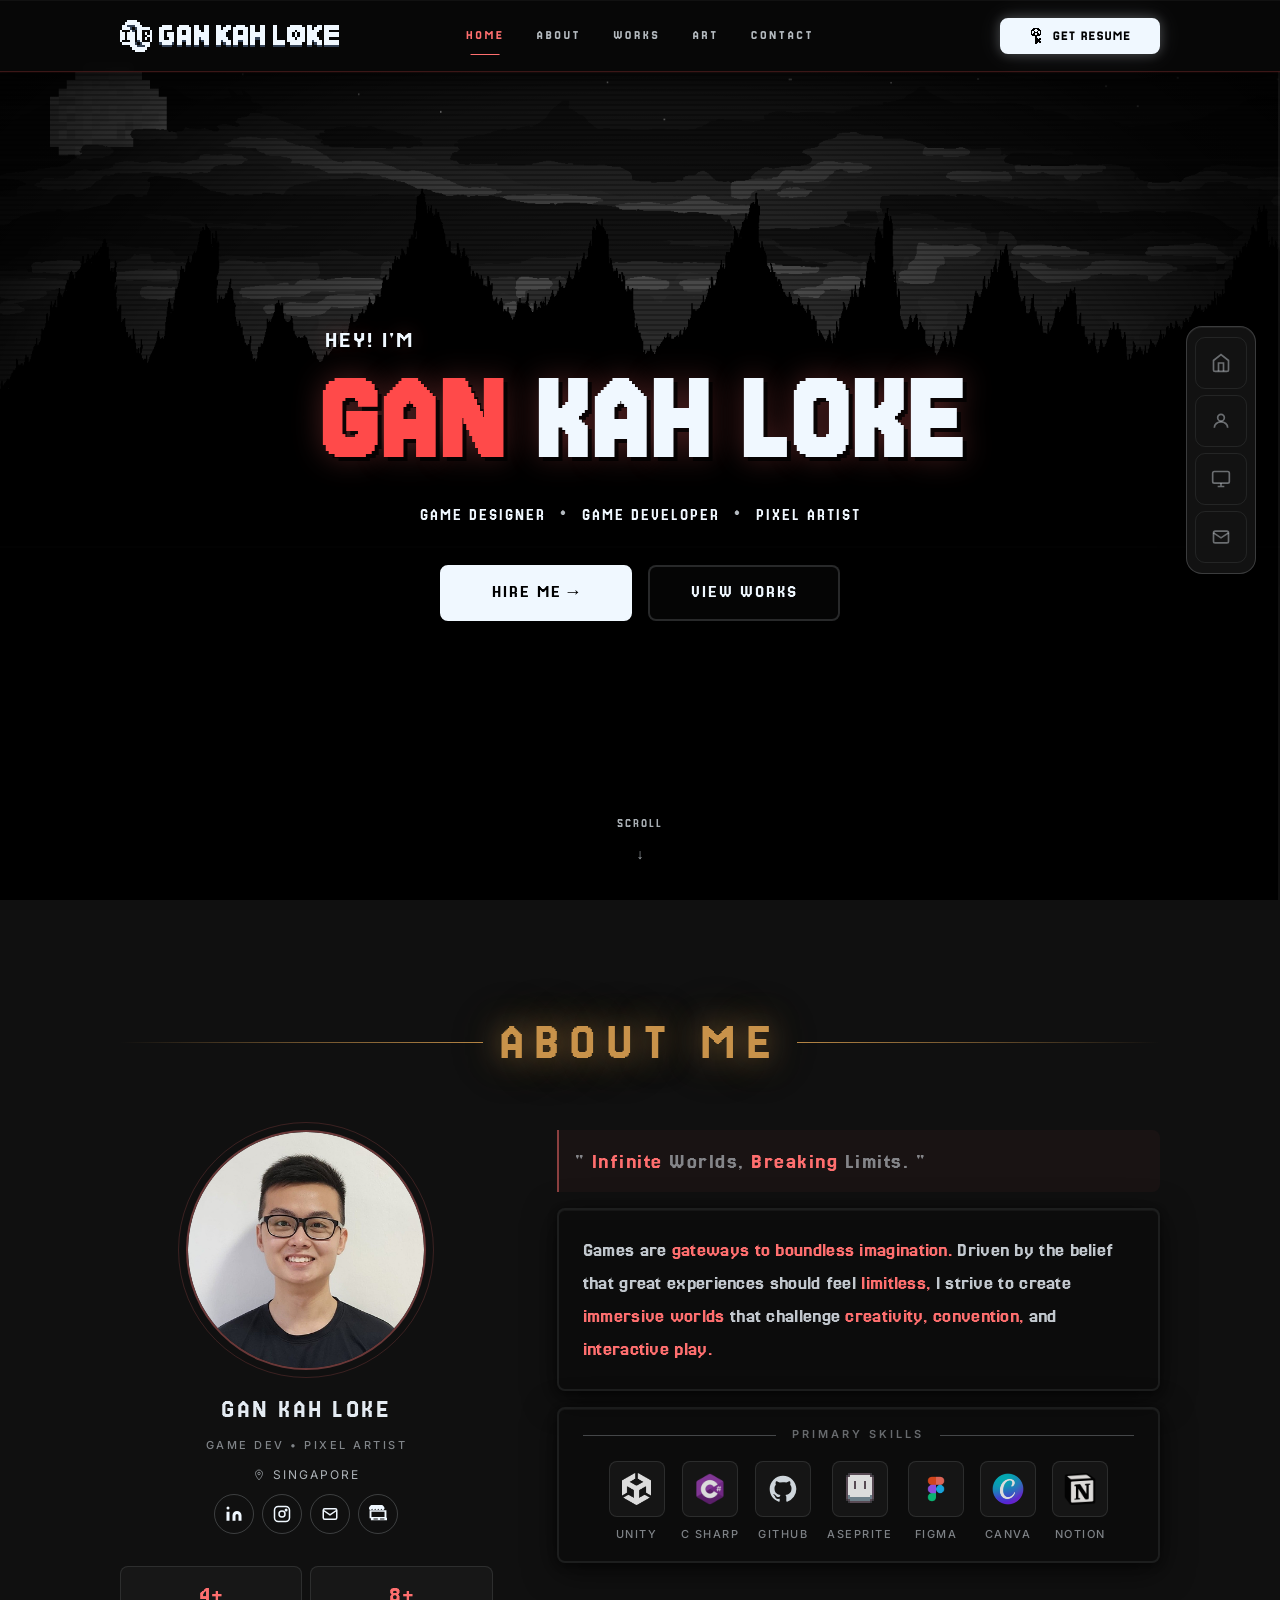
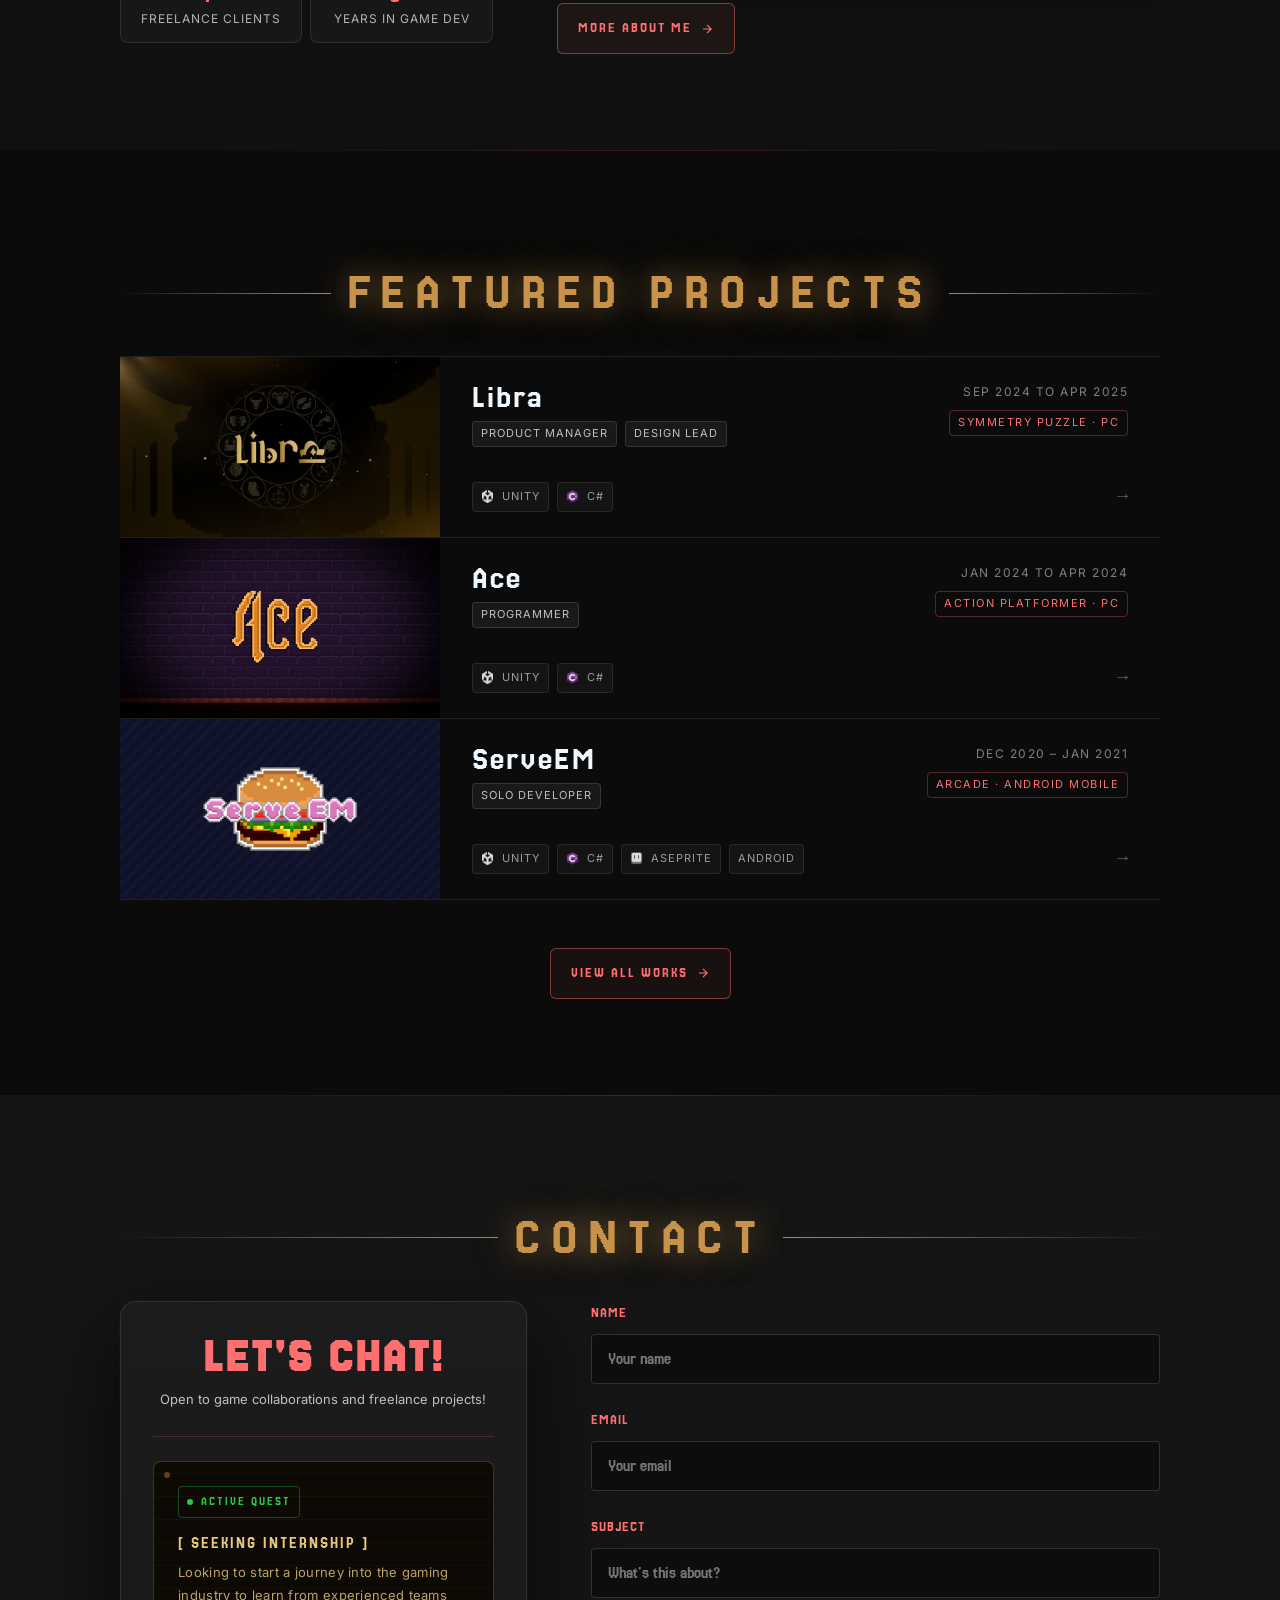
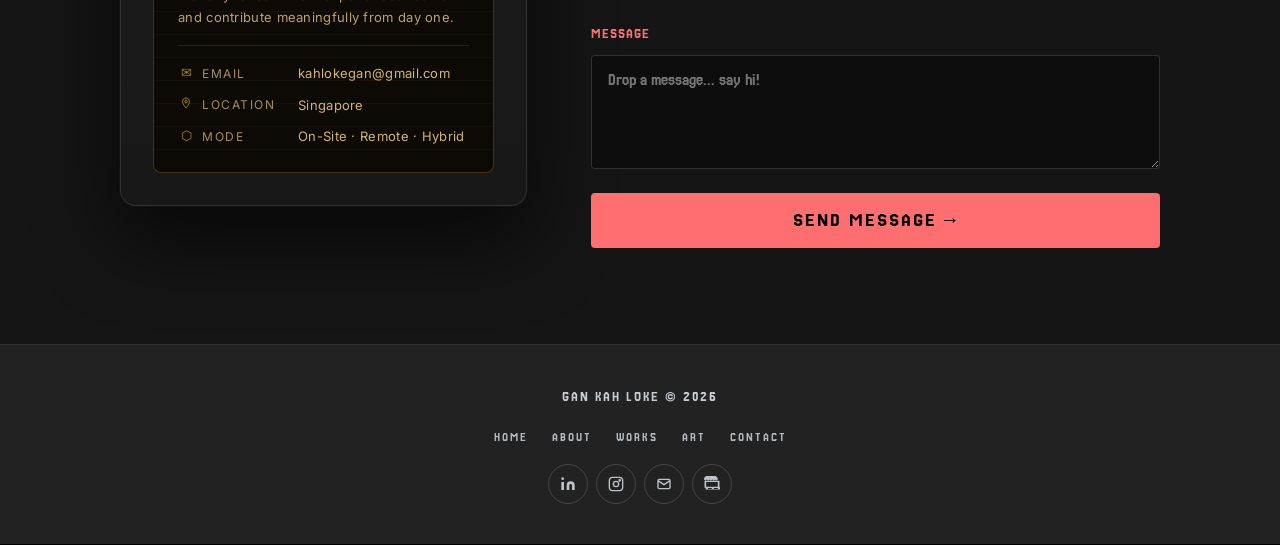
<file: GanKahLoke_Portfolio/GanKahLoke_Portfolio/index.html>
﻿<!DOCTYPE html>
<html lang="en">
<head>
    <meta charset="UTF-8" />
    <meta name="viewport" content="width=device-width, initial-scale=1.0" />
    <title>Gan Kah Loke — Game Designer & Developer</title>
    <link rel="preconnect" href="https://fonts.googleapis.com" />
    <link rel="preconnect" href="https://fonts.gstatic.com" crossorigin />
    <link href="https://fonts.googleapis.com/css2?family=Jersey+25&family=Inter:wght@300;400;500&display=swap" rel="stylesheet" />
    <link rel="stylesheet" href="style.css" />
</head>
<body class="fonts-loading">

    <!-- Progress bar -->
    <div class="pg-bar"><div class="pg-fill" id="pgFill"></div></div>

    <!-- Scroll hint -->
    <div class="scroll-hint" id="scrollHint">
        <span class="scroll-hint-text">SCROLL</span>
        <span class="scroll-hint-arrow">↓</span>
    </div>

    <!-- ═══════════════════════════════════════════════════════
         NAVBAR
    ════════════════════════════════════════════════════════ -->
    <nav class="navbar">
        <a href="#" class="nav-logo">
            <img alt="Gan Kah Loke Logo" />
        </a>
        <ul class="nav-links">
            <li><a href="#" class="active">HOME</a></li>
            <li><a href="about.html">ABOUT</a></li>
            <li><a href="projects.html">WORKS</a></li>
            <li><a href="artworks.html">ART</a></li>
            <li><a href="#contact">CONTACT</a></li>
            <li class="nav-cta-item">
                <a href="assets/Gan_Kah_Loke_Resume.pdf"
                   download="Gan_Kah_Loke_Resume.pdf"
                   target="_blank"
                   class="nav-cta nav-resume">
                    <img src="assets/KeyIcon.png" alt="" />
                    <span>GET RESUME</span>
                </a>
            </li>
        </ul>
        <div class="nav-actions">
            <button class="nav-burger" id="navBurger">☰</button>
            <a href="assets/Gan_Kah_Loke_Resume.pdf"
               download="Gan_Kah_Loke_Resume.pdf"
               target="_blank"
               class="nav-cta nav-resume">
                <img src="assets/KeyIcon.png" alt="" />
                <span>GET RESUME</span>
            </a>
        </div>
    </nav>

    <div class="side-nav">
        <a href="#" class="side-nav-btn active" data-label="HOME">
            <svg width="20" height="20" viewBox="0 0 24 24" fill="none" stroke="currentColor" stroke-width="2"><path d="M3 9l9-7 9 7v11a2 2 0 0 1-2 2H5a2 2 0 0 1-2-2z" /><polyline points="9 22 9 12 15 12 15 22" /></svg>
        </a>
        <a href="#about" class="side-nav-btn" data-label="ABOUT">
            <svg width="20" height="20" viewBox="0 0 24 24" fill="none" stroke="currentColor" stroke-width="2"><circle cx="12" cy="8" r="4" /><path d="M4 20c0-4 3.6-7 8-7s8 3 8 7" /></svg>
        </a>
        <a href="#projects" class="side-nav-btn" data-label="FEATURED PROJECTS">
            <svg width="20" height="20" viewBox="0 0 24 24" fill="none" stroke="currentColor" stroke-width="2"><rect x="2" y="3" width="20" height="14" rx="2" /><path d="M8 21h8M12 17v4" /></svg>
        </a>
        <a href="#contact" class="side-nav-btn" data-label="CONTACT">
            <svg width="20" height="20" viewBox="0 0 24 24" fill="none" stroke="currentColor" stroke-width="2"><rect x="3" y="5" width="18" height="14" rx="2" /><path d="M3 7l9 6 9-6" /></svg>
        </a>
    </div>

    <!-- ══════════════════════════════════════════════════════════
         HERO
    ══════════════════════════════════════════════════════════ -->
    <section id="home" class="hero">
        <div class="hero-scanline-sweep" id="heroScanlineSweep"></div>

        <div class="hero-content">
            <p class="hero-greeting">HEY! I'M</p>
            <h1 class="hero-name">
                <span class="name-highlight">GAN</span> KAH LOKE
            </h1>
            <div class="hero-roles">
                <span class="role">GAME DESIGNER</span>
                <span class="dot">•</span>
                <span class="role">GAME DEVELOPER</span>
                <span class="dot">•</span>
                <span class="role">PIXEL ARTIST</span>
            </div>
            <div class="hero-buttons">
                <a href="#contact" class="btn-contact">HIRE ME →</a>
                <a href="projects.html" class="btn-projects">VIEW WORKS</a>
            </div>
            <div class="scroll-hint show">
                <div class="scroll-hint-text">SCROLL</div>
                <div class="scroll-hint-arrow">↓</div>
            </div>
        </div>
    </section>

    <div class="scroll-layer">

        <!-- ══════════════════════════════════════════════════════════
             ABOUT BIO
        ══════════════════════════════════════════════════════════ -->
        <section id="about" class="about-section">

            <!-- Full-width centred header -->
            <div class="about-section-header">
                <div class="about-section-rule"></div>
                <span class="about-section-label">About Me</span>
                <div class="about-section-rule"></div>
            </div>

            <div class="about-inner">

                <!-- Avatar column -->
                <div class="about-avatar-col">
                    <div class="about-avatar-wrap">
                        <img src="assets/profile.png" alt="Gan Kah Loke" class="about-avatar" />
                        <div class="about-avatar-ring"></div>
                    </div>

                    <div class="about-name-line">GAN KAH LOKE</div>
                    <span class="about-role-tag">Game Dev • Pixel Artist</span>

                    <div class="about-location">
                        <svg width="12" height="12" viewBox="0 0 24 24" fill="none" stroke="currentColor" stroke-width="2"><path d="M12 2C8.13 2 5 5.13 5 9c0 5.25 7 13 7 13s7-7.75 7-13c0-3.87-3.13-7-7-7z" /><circle cx="12" cy="9" r="2.5" /></svg>
                        Singapore
                    </div>

                    <div class="about-socials">
                        <a href="https://www.linkedin.com/in/gan-kah-loke/" target="_blank" class="about-social-btn" aria-label="LinkedIn">
                            <svg width="18" height="18" viewBox="0 0 24 24" fill="currentColor"><path d="M16 8a6 6 0 0 1 6 6v7h-4v-7a2 2 0 0 0-2-2 2 2 0 0 0-2 2v7h-4v-7a6 6 0 0 1 6-6z" /><rect x="2" y="9" width="4" height="12" /><circle cx="4" cy="4" r="2" /></svg>
                        </a>
                        <a href="https://www.instagram.com/pixinite_art/" target="_blank" class="about-social-btn" aria-label="Instagram">
                            <svg width="18" height="18" viewBox="0 0 24 24" fill="none" stroke="currentColor" stroke-width="2"><rect x="2" y="2" width="20" height="20" rx="5" /><circle cx="12" cy="12" r="4" /><circle cx="17.5" cy="6.5" r="1" fill="currentColor" /></svg>
                        </a>
                        <a href="mailto:kahlokegan@gmail.com" class="about-social-btn" aria-label="Email">
                            <svg width="18" height="18" viewBox="0 0 24 24" fill="none" stroke="currentColor" stroke-width="2"><rect x="3" y="5" width="18" height="14" rx="2" /><path d="M3 7l9 6 9-6" /></svg>
                        </a>
                        <a href="https://infinitebreaker.itch.io/" target="_blank" class="about-social-btn" aria-label="itch.io">
                            <svg width="18" height="18" viewBox="0 0 248 248" fill="currentColor"><path d="M31.99 1.365C21.287 7.542.2 31.945 0 38.524v9.015c0 11.498 10.775 21.538 20.544 21.538 11.772 0 21.623-9.761 21.623-21.46 0 11.699 9.55 21.46 21.322 21.46 11.771 0 21.095-9.761 21.095-21.46 0 11.699 10.143 21.46 21.914 21.46h.223c11.772 0 21.916-9.761 21.916-21.46 0 11.699 9.322 21.46 21.094 21.46 11.771 0 21.32-9.761 21.32-21.46 0 11.699 9.851 21.46 21.622 21.46 9.77 0 20.545-10.04 20.545-21.538v-9.015c-.2-6.579-21.287-30.982-31.99-37.16C181.669-.012 63.369-.149 31.99 1.365zM8 73.452v110.29h232V73.452H8zm26.06 18.732h179.88v72.826H34.06V92.184zm-8.06 82.826v35.71h248v-35.71H26zm35.714 9.284h60v17.142h-60v-17.142zm90.572 0h60v17.142h-60v-17.142z" /></svg>
                        </a>
                    </div>

                    <div class="about-stats">
                        <a href="about.html#experience" class="about-stat">
                            <span class="about-stat-num">4+</span>
                            <span class="about-stat-lbl">Freelance Clients</span>
                        </a>
                        <a href="about.html#experience" class="about-stat">
                            <span class="about-stat-num">8+</span>
                            <span class="about-stat-lbl">Years in Game Dev</span>
                        </a>
                    </div>
                </div>

                <!-- Text column -->
                <div class="about-text-col">
                    <div class="about-quote">
                        " <span class="hl">Infinite</span> Worlds,
                        <span class="glitch-word" id="breakWord" data-text="Breaking">Breaking</span>
                        Limits. "
                    </div>

                    <!-- Drop-shadowed bio box -->
                    <div class="about-bio-box">
                        <p class="about-bio-text">
                            Games are <span class="hl">gateways to boundless imagination.</span>
                            Driven by the belief that great experiences should feel
                            <span class="hl">limitless,</span> I strive to create
                            <span class="hl">immersive worlds</span> that challenge
                            <span class="hl">creativity, convention,</span> and
                            <span class="hl">interactive play.</span>
                        </p>
                    </div>

                    <!-- Primary skills -->
                    <div class="about-skills-box">
                        <div class="about-skills-header">
                            <div class="about-skills-rule"></div>
                            <span class="about-skills-label">Primary Skills</span>
                            <div class="about-skills-rule"></div>
                        </div>
                        <div class="about-skills">
                            <!-- Unity -->
                            <div class="about-skill-tile">
                                <div class="about-skill-tile-icon">
                                    <img src="assets/logos/unity.png" alt="Unity" />
                                </div>
                                <span class="about-skill-tile-name">Unity</span>
                            </div>
                            <!-- C# -->
                            <div class="about-skill-tile">
                                <div class="about-skill-tile-icon">
                                    <img src="assets/logos/csharp.png" alt="Aseprite" />
                                </div>
                                <span class="about-skill-tile-name">C Sharp</span>
                            </div>
                            <!-- GitHub -->
                            <div class="about-skill-tile">
                                <div class="about-skill-tile-icon">
                                    <svg viewBox="0 0 24 24" fill="currentColor" width="32" height="32"><path d="M12 2C6.477 2 2 6.484 2 12.017c0 4.425 2.865 8.18 6.839 9.504.5.092.682-.217.682-.483 0-.237-.008-.868-.013-1.703-2.782.605-3.369-1.343-3.369-1.343-.454-1.158-1.11-1.466-1.11-1.466-.908-.62.069-.608.069-.608 1.003.07 1.531 1.032 1.531 1.032.892 1.53 2.341 1.088 2.91.832.092-.647.35-1.088.636-1.338-2.22-.253-4.555-1.113-4.555-4.951 0-1.093.39-1.988 1.029-2.688-.103-.253-.446-1.272.098-2.65 0 0 .84-.27 2.75 1.026A9.564 9.564 0 0112 6.844c.85.004 1.705.115 2.504.337 1.909-1.296 2.747-1.027 2.747-1.027.546 1.379.202 2.398.1 2.651.64.7 1.028 1.595 1.028 2.688 0 3.848-2.339 4.695-4.566 4.943.359.309.678.92.678 1.855 0 1.338-.012 2.419-.012 2.747 0 .268.18.58.688.482A10.019 10.019 0 0022 12.017C22 6.484 17.522 2 12 2z" /></svg>
                                </div>
                                <span class="about-skill-tile-name">GitHub</span>
                            </div>
                            <!-- Aseprite -->
                            <div class="about-skill-tile">
                                <div class="about-skill-tile-icon">
                                    <img src="assets/logos/aseprite.png" alt="Aseprite" />
                                </div>
                                <span class="about-skill-tile-name">Aseprite</span>
                            </div>
                            <!-- Figma -->
                            <div class="about-skill-tile">
                                <div class="about-skill-tile-icon">
                                    <img src="assets/logos/figma.png" alt="Figma" />
                                </div>
                                <span class="about-skill-tile-name">Figma</span>
                            </div>
                            <!-- Canva -->
                            <div class="about-skill-tile">
                                <div class="about-skill-tile-icon">
                                    <img src="assets/logos/canva.png" alt="Figma" />
                                </div>
                                <span class="about-skill-tile-name">Canva</span>
                            </div>
                            <!-- Notion -->
                            <div class="about-skill-tile">
                                <div class="about-skill-tile-icon">
                                    <img src="assets/logos/notion.png" alt="Figma" />
                                </div>
                                <span class="about-skill-tile-name">Notion</span>
                            </div>
                        </div>
                    </div>
                    <div class="about-more-wrap">
                        <!-- about-more-btn -->
                        <a href="about.html" class="about-more-btn">
                            <span>More About Me</span>
                            <svg width="14" height="14" viewBox="0 0 24 24" fill="none" stroke="currentColor" stroke-width="2"><path d="M5 12h14M12 5l7 7-7 7" /></svg>
                        </a>
                    </div>
                </div>
            </div>
        </section>

        <!-- ══════════════════════════════════════════════════════════
        FEATURED PROJECTS
        ══════════════════════════════════════════════════════════ -->
        <section id="projects" class="projects-section">
            <div class="projects-inner">

                <div class="sec-header">
                    <div class="sec-header-rule"></div>
                    <span class="sec-header-label">Featured Projects</span>
                    <div class="sec-header-rule"></div>
                </div>

                <div class="project-list">

                    <!-- LIBRA -->
                    <a href="libra.html" class="project-row">
                        <div class="project-thumb">
                            <img src="projects/games/libra/Libra_Thumbnail.png" alt="Libra" />
                        </div>
                        <div class="project-info">
                            <div class="project-info-top">
                                <div class="project-meta-left">
                                    <div class="project-title">Libra</div>
                                    <div class="project-roles">
                                        <span class="project-role-badge">Product Manager</span>
                                        <span class="project-role-badge">Design Lead</span>
                                    </div>
                                </div>
                                <div class="project-meta-right">
                                    <span class="project-date">Sep 2024 to Apr 2025</span>
                                    <span class="project-genre-pill">Symmetry Puzzle · PC</span>
                                </div>
                            </div>
                            <div class="project-info-bottom">
                                <div class="project-skill-icons">
                                    <span class="proj-skill-chip proj-skill-chip--img">
                                        <img src="assets/logos/unity.png" alt="Unity" />
                                        Unity
                                    </span>
                                    <span class="proj-skill-chip proj-skill-chip--img">
                                        <img src="assets/logos/csharp.png" alt="C#" />
                                        C#
                                    </span>
                                </div>
                                <span class="project-arrow">→</span>
                            </div>
                        </div>
                    </a>

                    <!-- ACE -->
                    <a href="ace.html" class="project-row">
                        <div class="project-thumb">
                            <img src="projects/games/ace/Ace_Thumbnail.png" alt="Ace" />
                        </div>
                        <div class="project-info">
                            <div class="project-info-top">
                                <div class="project-meta-left">
                                    <div class="project-title">Ace</div>
                                    <div class="project-roles">
                                        <span class="project-role-badge">Programmer</span>
                                    </div>
                                </div>
                                <div class="project-meta-right">
                                    <span class="project-date">Jan 2024 to Apr 2024</span>
                                    <span class="project-genre-pill">Action Platformer · PC</span>
                                </div>
                            </div>
                            <div class="project-info-bottom">
                                <div class="project-skill-icons">
                                    <span class="proj-skill-chip proj-skill-chip--img">
                                        <img src="assets/logos/unity.png" alt="Unity" />
                                        Unity
                                    </span>
                                    <span class="proj-skill-chip proj-skill-chip--img">
                                        <img src="assets/logos/csharp.png" alt="C#" />
                                        C#
                                    </span>
                                </div>
                                <span class="project-arrow">→</span>
                            </div>
                        </div>
                    </a>

                    <!-- SERVEEM -->
                    <a href="serveem.html" class="project-row">
                        <div class="project-thumb">
                            <img src="projects/games/serveem/ServeEM_Thumbnail.png" alt="ServeEM" />
                        </div>
                        <div class="project-info">
                            <div class="project-info-top">
                                <div class="project-meta-left">
                                    <div class="project-title">ServeEM</div>
                                    <div class="project-roles">
                                        <span class="project-role-badge">Solo Developer</span>
                                    </div>
                                </div>
                                <div class="project-meta-right">
                                    <span class="project-date">Dec 2020 – Jan 2021</span>
                                    <span class="project-genre-pill">Arcade · Android Mobile</span>
                                </div>
                            </div>
                            <div class="project-info-bottom">
                                <div class="project-skill-icons">
                                    <span class="proj-skill-chip proj-skill-chip--img">
                                        <img src="assets/logos/unity.png" alt="Unity" />
                                        Unity
                                    </span>
                                    <span class="proj-skill-chip proj-skill-chip--img">
                                        <img src="assets/logos/csharp.png" alt="C#" />
                                        C#
                                    </span>
                                    <span class="proj-skill-chip proj-skill-chip--img">
                                        <img src="assets/logos/aseprite.png" alt="Aseprite" />
                                        Aseprite
                                    </span>
                                    <span class="proj-skill-chip">Android</span>
                                </div>
                                <span class="project-arrow">→</span>
                            </div>
                        </div>
                    </a>

                </div>

                <div class="projects-footer">
                    <!-- projects-all-btn -->
                    <a href="projects.html" class="projects-all-btn">
                        <span>View All Works</span>
                        <svg width="14" height="14" viewBox="0 0 24 24" fill="none" stroke="currentColor" stroke-width="2"><path d="M5 12h14M12 5l7 7-7 7" /></svg>
                    </a>
                </div>

            </div>
        </section>

        <!-- ══════════════════════════════════════════════════════════
         CONTACT
        ══════════════════════════════════════════════════════════ -->

        <section id="contact" class="contact-section">
            <div class="contact-inner">

                <div class="sec-header">
                    <div class="sec-header-rule"></div>
                    <span class="sec-header-label">Contact</span>
                    <div class="sec-header-rule"></div>
                </div>

                <div class="contact-container">

                    <!-- Left card -->
                    <div class="contact-card">
                        <div>
                            <!--<p class="contact-kicker">LET'S WORK TOGETHER</p>-->
                            <h3 class="contact-heading">LET'S CHAT!</h3>
                            <p class="contact-description">Open to game collaborations and freelance projects!</p>
                        </div>

                        <div class="contact-rule"></div>

                        <div class="quest-board">
                            <div class="quest-badge">
                                <span class="quest-dot"></span>
                                ACTIVE QUEST
                            </div>
                            <div class="quest-title">[ SEEKING INTERNSHIP ]</div>
                            <p class="quest-body">Looking to start a journey into the gaming industry to learn from experienced teams and contribute meaningfully from day one.</p>
                            <div class="quest-contacts">
                                <div class="qc-row">
                                    <span class="qc-icon">✉</span>
                                    <span class="qc-label">EMAIL</span>
                                    <a class="qc-val">kahlokegan@gmail.com</a>
                                </div>
                                <div class="qc-row">
                                    <span class="qc-icon">
                                        <svg width="12" height="12" viewBox="0 0 24 24" fill="none" stroke="currentColor" stroke-width="2"><path d="M12 2C8.13 2 5 5.13 5 9c0 5.25 7 13 7 13s7-7.75 7-13c0-3.87-3.13-7-7-7z" /><circle cx="12" cy="9" r="2.5" /></svg>
                                    </span>
                                    <span class="qc-label">LOCATION</span>
                                    <span class="qc-val">Singapore</span>
                                </div>
                                <div class="qc-row">
                                    <span class="qc-icon">⬡</span>
                                    <span class="qc-label">MODE</span>
                                    <span class="qc-val">On-Site · Remote · Hybrid</span>
                                </div>
                            </div>
                        </div>
                    </div>

                    <!-- Right form -->
                    <form class="contact-form" id="contactForm">
                        <div class="form-group">
                            <label>NAME</label>
                            <input type="text" name="name" placeholder="Your name" required />
                        </div>
                        <div class="form-group">
                            <label>EMAIL</label>
                            <input type="email" name="email" placeholder="Your email" required />
                        </div>
                        <div class="form-group">
                            <label>SUBJECT</label>
                            <input type="text" name="subject" placeholder="What's this about?" required />
                        </div>
                        <div class="form-group">
                            <label>MESSAGE</label>
                            <textarea rows="5" name="message" placeholder="Drop a message... say hi!" required></textarea>
                        </div>
                        <button type="submit" class="btn-submit">
                            <span id="submitText">SEND MESSAGE →</span>
                        </button>
                    </form>

                </div>
            </div>
        </section>
    </div>

    <!-- Footer -->
    <footer class="footer">
        <div class="footer-inner">
            <div>
                <p class="footer-copy">GAN KAH LOKE © 2026</p>
                <!--<p class="footer-sub">Game Designer • Game Developer • Pixel Artist</p>-->
            </div>
            <nav class="footer-nav">
                <a href="#">HOME</a>
                <a href="about.html">ABOUT</a>
                <a href="projects.html">WORKS</a>
                <a href="artworks.html">ART</a>
                <a href="index.html#contact">CONTACT</a>
            </nav>
            <div class="footer-socials">
                <a href="https://www.linkedin.com/in/gan-kah-loke/" target="_blank" class="footer-icon-btn" aria-label="LinkedIn">
                    <svg xmlns="http://www.w3.org/2000/svg" width="16" height="16" viewBox="0 0 24 24" fill="#F0F8FF">
                        <path d="M16 8a6 6 0 0 1 6 6v7h-4v-7a2 2 0 0 0-2-2 2 2 0 0 0-2 2v7h-4v-7a6 6 0 0 1 6-6z" />
                        <rect x="2" y="9" width="4" height="12" />
                        <circle cx="4" cy="4" r="2" />
                    </svg>
                </a>
                <a href="https://www.instagram.com/pixinite_art/?hl=en" target="_blank" class="footer-icon-btn" aria-label="Instagram">
                    <svg xmlns="http://www.w3.org/2000/svg" width="16" height="16" viewBox="0 0 24 24" fill="none" stroke="#F0F8FF" stroke-width="2">
                        <rect x="2" y="2" width="20" height="20" rx="5" />
                        <circle cx="12" cy="12" r="4" />
                        <circle cx="17.5" cy="6.5" r="1" fill="#F0F8FF" />
                    </svg>
                </a>
                <a href="mailto:kahlokegan@gmail.com" class="footer-icon-btn" aria-label="Email">
                    <svg xmlns="http://www.w3.org/2000/svg" width="16" height="16" viewBox="0 0 24 24" fill="none" stroke="#F0F8FF" stroke-width="2">
                        <rect x="3" y="5" width="18" height="14" rx="2" />
                        <path d="M3 7l9 6 9-6" />
                    </svg>
                </a>
                <a href="https://infinitebreaker.itch.io/" target="_blank" class="footer-icon-btn" aria-label="itch.io">
                    <svg width="16" height="16" viewBox="0 0 248 248" fill="#F0F8FF"><path d="M31.99 1.365C21.287 7.542.2 31.945 0 38.524v9.015c0 11.498 10.775 21.538 20.544 21.538 11.772 0 21.623-9.761 21.623-21.46 0 11.699 9.55 21.46 21.322 21.46 11.771 0 21.095-9.761 21.095-21.46 0 11.699 10.143 21.46 21.914 21.46h.223c11.772 0 21.916-9.761 21.916-21.46 0 11.699 9.322 21.46 21.094 21.46 11.771 0 21.32-9.761 21.32-21.46 0 11.699 9.851 21.46 21.622 21.46 9.77 0 20.545-10.04 20.545-21.538v-9.015c-.2-6.579-21.287-30.982-31.99-37.16C181.669-.012 63.369-.149 31.99 1.365zM8 73.452v110.29h232V73.452H8zm26.06 18.732h179.88v72.826H34.06V92.184zm-8.06 82.826v35.71h248v-35.71H26zm35.714 9.284h60v17.142h-60v-17.142zm90.572 0h60v17.142h-60v-17.142z" /></svg>
                </a>
            </div>
        </div>
    </footer>

    <script src="main.js"></script>

</body>
</html>
</file>
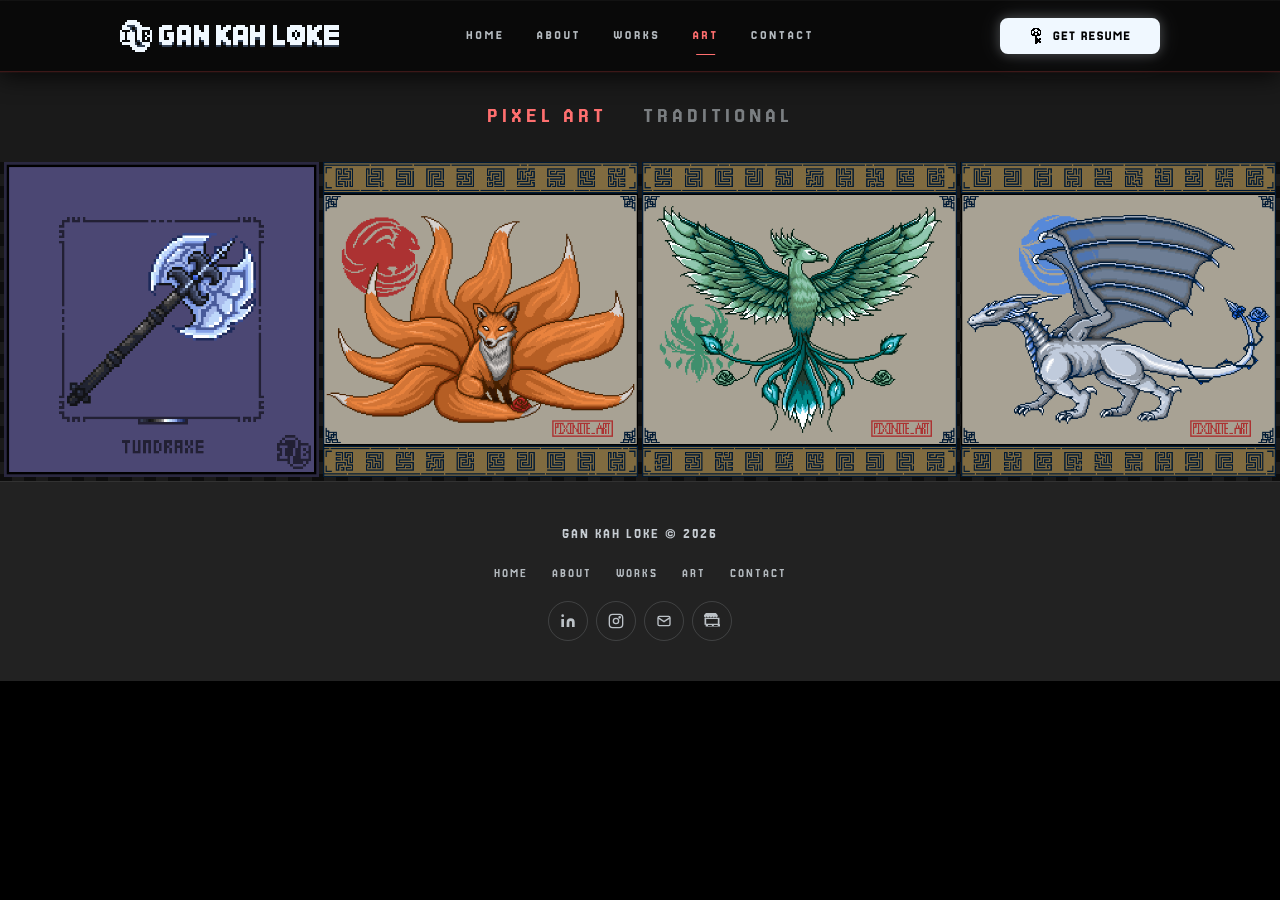
<file: GanKahLoke_Portfolio/GanKahLoke_Portfolio/artworks.html>
﻿<!DOCTYPE html>
<html lang="en">
<head>
    <meta charset="UTF-8" />
    <meta name="viewport" content="width=device-width, initial-scale=1.0" />
    <title>Artworks — Gan Kah Loke</title>
    <link rel="preconnect" href="https://fonts.googleapis.com">
    <link rel="preconnect" href="https://fonts.gstatic.com" crossorigin>
    <link href="https://fonts.googleapis.com/css2?family=Jersey+25&display=swap" rel="stylesheet">
    <link rel="stylesheet" href="style.css" />
    <link rel="stylesheet" href="artworks.css" />
    <link rel="icon" href="assets/InfiniteBreaker_Logo.png" type="image/png">
</head>
<body>

    <!-- ── Navbar ─────────────────────────────────────────── -->
    <nav class="navbar">
        <a href="index.html" class="nav-logo">
            <img alt="Gan Kah Loke Logo" />
        </a>
        <ul class="nav-links">
            <li><a href="index.html">HOME</a></li>
            <li><a href="about.html">ABOUT</a></li>
            <li><a href="projects.html">WORKS</a></li>
            <li><a href="#" class="active">ART</a></li>
            <li><a href="index.html#contact">CONTACT</a></li>
            <li class="nav-cta-item">
                <a href="assets/Gan_Kah_Loke_Resume.pdf"
                   download="Gan_Kah_Loke_Resume.pdf"
                   target="_blank"
                   class="nav-cta nav-resume">
                    <img src="assets/KeyIcon.png" alt="" />
                    <span>GET RESUME</span>
                </a>
            </li>
        </ul>
        <div class="nav-actions">
            <button class="nav-burger" id="navBurger">☰</button>
            <a href="assets/Gan_Kah_Loke_Resume.pdf"
               download="Gan_Kah_Loke_Resume.pdf"
               target="_blank"
               class="nav-cta nav-resume">
                <img src="assets/KeyIcon.png" alt="" />
                <span>GET RESUME</span>
            </a>
        </div>
    </nav>

    <!-- ── Page Content ───────────────────────────────────── -->
    <main class="page-content">

        <!-- Filter Bar -->
        <div class="filter-bar">
            <button class="filter-btn active" data-value="pixel-art">PIXEL ART</button>
            <button class="filter-btn" data-value="traditional">TRADITIONAL</button>
        </div>

        <!-- Masonry Grid -->
        <div class="masonry-grid" id="masonryGrid">
            <div class="masonry-col" id="col-0"></div>
            <div class="masonry-col" id="col-1"></div>
            <div class="masonry-col" id="col-2"></div>
            <div class="masonry-col" id="col-3"></div>
        </div>

    </main>

    <!-- ── Carousel ──────────────────────────────────────── -->
    <div class="carousel" id="lightbox">
        <div class="carousel-backdrop" id="lightboxBackdrop"></div>

        <div class="carousel-shell">
            <button class="carousel-close" id="carouselClose">✕</button>

            <!-- Main stage -->
            <div class="carousel-stage" id="lightboxImgWrap">
                <button class="carousel-arrow carousel-arrow--left" id="lightboxPrev">‹</button>
                <div class="carousel-track-wrap" id="carouselTrackWrap">
                    <div class="carousel-track" id="carouselTrack"></div>
                    <!--<span class="carousel-zoom-hint">CLICK TO ZOOM · DRAG TO SWIPE</span>-->
                    <span class="carousel-zoom-level" id="carouselZoomLevel">1×</span>
                </div>
                <button class="carousel-arrow carousel-arrow--right" id="lightboxNext">›</button>
            </div>

            <!-- Meta -->
            <div class="carousel-meta">
                <span class="carousel-title" id="lightboxTitle"></span>
                <span class="carousel-date" id="lightboxDate"></span>
            </div>

            <!-- Dot indicators -->
            <div class="carousel-dots" id="carouselDots"></div>

            <!-- Thumbnail strip -->
            <div class="carousel-thumbs" id="carouselThumbs"></div>
        </div>
    </div>

    <!-- ── Footer ─────────────────────────────────────────── -->
    <footer class="footer">
        <div class="footer-inner">
            <p class="footer-copy">GAN KAH LOKE © 2026</p>
            <nav class="footer-nav">
                <a href="index.html">HOME</a>
                <a href="about.html">ABOUT</a>
                <a href="projects.html">WORKS</a>
                <a href="#">ART</a>
                <a href="index.html#contact">CONTACT</a>
            </nav>
            <div class="footer-socials">
                <a href="https://www.linkedin.com/in/gan-kah-loke/" target="_blank" class="footer-icon-btn" aria-label="LinkedIn">
                    <svg xmlns="http://www.w3.org/2000/svg" width="16" height="16" viewBox="0 0 24 24" fill="#F0F8FF">
                        <path d="M16 8a6 6 0 0 1 6 6v7h-4v-7a2 2 0 0 0-2-2 2 2 0 0 0-2 2v7h-4v-7a6 6 0 0 1 6-6z" />
                        <rect x="2" y="9" width="4" height="12" />
                        <circle cx="4" cy="4" r="2" />
                    </svg>
                </a>
                <a href="https://www.instagram.com/pixinite_art/?hl=en" target="_blank" class="footer-icon-btn" aria-label="Instagram">
                    <svg xmlns="http://www.w3.org/2000/svg" width="16" height="16" viewBox="0 0 24 24" fill="none" stroke="#F0F8FF" stroke-width="2">
                        <rect x="2" y="2" width="20" height="20" rx="5" />
                        <circle cx="12" cy="12" r="4" />
                        <circle cx="17.5" cy="6.5" r="1" fill="#F0F8FF" />
                    </svg>
                </a>
                <a href="mailto:kahlokegan@gmail.com" class="footer-icon-btn" aria-label="Email">
                    <svg xmlns="http://www.w3.org/2000/svg" width="16" height="16" viewBox="0 0 24 24" fill="none" stroke="#F0F8FF" stroke-width="2">
                        <rect x="3" y="5" width="18" height="14" rx="2" />
                        <path d="M3 7l9 6 9-6" />
                    </svg>
                </a>
                <a href="https://infinitebreaker.itch.io/" target="_blank" class="footer-icon-btn" aria-label="itch.io">
                    <svg width="16" height="16" viewBox="0 0 248 248" fill="#F0F8FF">
                        <path d="M31.99 1.365C21.287 7.542.2 31.945 0 38.524v9.015c0 11.498 10.775 21.538 20.544 21.538 11.772 0 21.623-9.761 21.623-21.46 0 11.699 9.55 21.46 21.322 21.46 11.771 0 21.095-9.761 21.095-21.46 0 11.699 10.143 21.46 21.914 21.46h.223c11.772 0 21.916-9.761 21.916-21.46 0 11.699 9.322 21.46 21.094 21.46 11.771 0 21.32-9.761 21.32-21.46 0 11.699 9.851 21.46 21.622 21.46 9.77 0 20.545-10.04 20.545-21.538v-9.015c-.2-6.579-21.287-30.982-31.99-37.16C181.669-.012 63.369-.149 31.99 1.365zM8 73.452v110.29h232V73.452H8zm26.06 18.732h179.88v72.826H34.06V92.184zm-8.06 82.826v35.71h248v-35.71H26zm35.714 9.284h60v17.142h-60v-17.142zm90.572 0h60v17.142h-60v-17.142z" />
                    </svg>
                </a>
            </div>
        </div>
    </footer>

    <!-- ── Scripts ─────────────────────────────────────────── -->
    <script src="artworks-data.js"></script>
    <script src="artworks.js"></script>
    <script>
        const burger = document.getElementById('navBurger');
        const navbar = document.querySelector('.navbar');
        if (burger && navbar) {
        burger.addEventListener('click', () => navbar.classList.toggle('active'));
        document.querySelectorAll('.nav-links a').forEach(link =>
        link.addEventListener('click', () => navbar.classList.remove('active'))
        );
        }
    </script>
    <script>
        (function () {
        const content = document.querySelector('.page-content');
        const navbar  = document.querySelector('.navbar');
        const burger  = document.getElementById('navBurger');
        const isFileMode = window.location.protocol === 'file:';

        if (content) {
        content.style.opacity = '0';
        content.style.transition = 'opacity 0.45s ease';
        window.addEventListener('load', () => {
        requestAnimationFrame(() => {
        navbar?.classList.remove('nav-exit');
        content.style.opacity = '1';
        });
        });
        document.querySelectorAll('a[href]').forEach(a => {
        const href = a.getAttribute('href');
        if (!href || href.startsWith('#') || href.startsWith('javascript') ||
        a.target === '_blank' || a.hasAttribute('download')) return;
        a.addEventListener('click', e => {
        if (isFileMode) return;
        const url = new URL(a.href, window.location.href);
        const samePage = url.pathname === window.location.pathname && url.hash === window.location.hash;
        if (samePage) return;
        e.preventDefault();
        navbar?.classList.add('nav-exit');
        content.style.opacity = '0';
        setTimeout(() => { window.location.href = a.href; }, 450);
        });
        });
        }

        if (burger && navbar) {
        burger.addEventListener('click', () => navbar.classList.toggle('active'));
        document.querySelectorAll('.nav-links a').forEach(link =>
        link.addEventListener('click', () => navbar.classList.remove('active'))
        );
        }

        document.documentElement.classList.add('fonts-loading');
        document.fonts.ready.then(() => {
        document.documentElement.classList.replace('fonts-loading', 'fonts-loaded');
        });
        })();
    </script>
</body>
</html>
</file>
<file: GanKahLoke_Portfolio/GanKahLoke_Portfolio/style.css>
﻿/* ═══════════════════════════════════════════════════════════
   STYLE.CSS — Gan Kah Loke Portfolio
   ───────────────────────────────────────────────────────────
   1.  Reset & Base
   2.  Keyframes
   3.  Navbar
   4.  Side Nav
   5.  Hero
   6.  About Section
   7.  Featured Projects
   8.  Contact Section
   9.  Footer
   10. Responsive
═══════════════════════════════════════════════════════════ */

@import url('https://fonts.googleapis.com/css2?family=Jersey+25&display=swap');

/* ─────────────────────────────────────────────────────────────
   1. RESET & BASE
───────────────────────────────────────────────────────────── */

*, *::before, *::after {
    margin: 0;
    padding: 0;
    box-sizing: border-box;
    user-select: none;
    -webkit-user-select: none;
}

html {
    scroll-behavior: smooth;
}

body {
    background: #000;
    color: #F0F8FF;
    font-family: 'Jersey 25', monospace;
    line-height: 1.8;
}

.scroll-layer {
    position: relative;
    z-index: 2;
    margin-top: 100vh;
}

.about-section,
.projects-section,
.contact-section,
.footer {
    position: relative;
    overflow: hidden;
}

.about-section,
.projects-section,
.contact-section {
    background: #101010;
    position: relative;
    z-index: 2;
}

.about-section {
    background: #101010;
}

.projects-section {
    background: #0b0b0b;
}

.contact-section {
    background: #151515;
}

.footer {
    background: #080808;
}

    .about-section::before,
    .projects-section::before,
    .contact-section::before,
    .footer::before {
        content: '';
        position: absolute;
        top: -80px;
        left: 0;
        width: 100%;
        height: 80px;
        pointer-events: none;
        z-index: 3;
        background-image: radial-gradient(rgba(0,0,0,0.95) 16%, transparent 18%), radial-gradient(rgba(255,255,255,0.03) 10%, transparent 12%);
        background-size: 10px 10px, 14px 14px;
        background-position: 0 0, 5px 5px;
        mask-image: linear-gradient(to bottom, rgba(0,0,0,1) 0%, rgba(0,0,0,0.85) 25%, rgba(0,0,0,0.45) 60%, rgba(0,0,0,0) 100%);
        -webkit-mask-image: linear-gradient(to bottom, rgba(0,0,0,1) 0%, rgba(0,0,0,0.85) 25%, rgba(0,0,0,0.45) 60%, rgba(0,0,0,0) 100%);
    }

.projects-section::after,
.contact-section::after {
    content: '';
    position: absolute;
    top: 0;
    left: 50%;
    width: 70%;
    height: 1px;
    transform: translateX(-50%);
    background: linear-gradient(to right, transparent, rgba(255,111,111,0.18), transparent);
    pointer-events: none;
}

.tap-pulse {
    position: fixed;
    width: 12px;
    height: 12px;
    border-radius: 50%;
    pointer-events: none;
    z-index: 9999;
    background: transparent;
    border: 1px solid rgba(240,248,255,0.5);
    transform: translate(-50%, -50%) scale(1);
    animation: tapPulseRing 420ms ease-out forwards;
}

/* ── Shared Section Header ── */

.sec-header,
.about-section-header {
    display: flex;
    align-items: center;
    gap: 16px;
    width: 100%;
    margin-bottom: 16px;
}

.sec-header-label,
.about-section-label {
    font-family: 'Jersey 25', monospace;
    font-size: 52px;
    letter-spacing: 10px;
    text-transform: uppercase;
    color: #c8924a;
    white-space: nowrap;
    text-shadow: 0 0 30px rgba(200,146,74,0.6), 0 0 60px rgba(200,146,74,0.25);
}

.sec-header-rule,
.about-section-rule {
    flex: 1;
    height: 1px;
    background: linear-gradient(to var(--dir, right), transparent 0%, rgba(200,146,74,0.5) 50%, rgba(200,146,74,0.9) 100%);
}

    .sec-header-rule:first-child,
    .about-section-rule:first-child {
        --dir: right;
    }

    .sec-header-rule:last-child,
    .about-section-rule:last-child {
        --dir: left;
    }

/* ─────────────────────────────────────────────────────────────
   2. KEYFRAMES
───────────────────────────────────────────────────────────── */

@property --angle {
    syntax: '<angle>';
    inherits: false;
    initial-value: 0deg;
}

@keyframes aliceGlow {
    0% {
        box-shadow: 0 0 8px rgba(240,248,255,0.25), 0 0 18px rgba(240,248,255,0.15);
    }

    50% {
        box-shadow: 0 0 18px rgba(240,248,255,0.55), 0 0 40px rgba(240,248,255,0.35), 0 0 70px rgba(240,248,255,0.18);
    }

    100% {
        box-shadow: 0 0 10px rgba(240,248,255,0.30), 0 0 22px rgba(240,248,255,0.18);
    }
}

@keyframes scanlineDrift {
    from {
        background-position: 0 0;
    }

    to {
        background-position: 0 5px;
    }
}

@keyframes pulseDot {
    0%, 100% {
        transform: scale(1);
        opacity: 0.8;
        box-shadow: 0 0 6px #00ff7b;
    }

    50% {
        transform: scale(1.4);
        opacity: 1;
        box-shadow: 0 0 16px #00ff7b;
    }
}

@keyframes questPulse {
    0%, 100% {
        opacity: 0.7;
    }

    50% {
        opacity: 1;
    }
}

@keyframes hintBounce {
    0%, 100% {
        transform: translateY(0);
        opacity: 0.7;
    }

    50% {
        transform: translateY(6px);
        opacity: 1;
    }
}

@keyframes tapPulseRing {
    0% {
        opacity: 0.9;
        transform: translate(-50%, -50%) scale(1);
    }

    100% {
        opacity: 0;
        transform: translate(-50%, -50%) scale(4.5);
    }
}

@keyframes glitch-h {
    0% {
        transform: translateX(0);
    }

    25% {
        transform: translateX(-1px);
    }

    50% {
        transform: translateX(1px);
    }

    75% {
        transform: translateX(-1px);
    }

    100% {
        transform: translateX(0);
    }
}

/* ─────────────────────────────────────────────────────────────
   3. NAVBAR
───────────────────────────────────────────────────────────── */

.fonts-loading .navbar,
.fonts-loading .nav-links a {
    visibility: hidden;
}

.fonts-loaded .navbar,
.fonts-loaded .nav-links a {
    visibility: visible;
}

.navbar {
    display: grid;
    grid-template-columns: 1fr 1fr 1fr;
    align-items: center;
    padding: 0 120px;
    height: 72px;
    position: fixed;
    top: 0;
    left: 0;
    right: 0;
    z-index: 1000;
    background: rgba(8,8,8,0.92);
    backdrop-filter: blur(4px);
    border-bottom: 1px solid rgba(180,60,60,0.3);
    box-shadow: 0 1px 0 rgba(180,60,60,0.08), 0 4px 24px rgba(0,0,0,0.8), inset 0 1px 0 rgba(255,255,255,0.04);
    opacity: 0;
    transform: translateY(-24px) scaleY(0.92);
    transform-origin: top center;
    transition: opacity 0.42s cubic-bezier(0.76,0,0.24,1), transform 0.42s cubic-bezier(0.76,0,0.24,1), filter 0.42s cubic-bezier(0.76,0,0.24,1);
    will-change: transform, opacity, filter;
    text-rendering: geometricPrecision;
}

.fonts-loaded .navbar {
    opacity: 1;
    transform: translateY(0) scaleY(1);
    filter: blur(0);
}

.navbar.nav-exit {
    opacity: 0;
    transform: translateY(-42px) scaleY(0.78);
    filter: blur(5px);
    pointer-events: none;
}

.nav-logo img {
    height: 32px;
    width: auto;
    image-rendering: pixelated;
    display: block;
    content: url('assets/topnav_logo_dark.png');
}

.nav-links {
    list-style: none;
    display: flex;
    align-items: center;
    justify-content: center;
    gap: 32px;
    margin: 0;
    padding: 0;
}

    .nav-links li {
        display: flex;
        align-items: center;
    }

    .nav-links a {
        color: rgba(240,248,255,0.75);
        text-decoration: none;
        font-size: 13px;
        letter-spacing: 2.5px;
        text-transform: uppercase;
        display: flex;
        align-items: center;
        justify-content: center;
        position: relative;
        padding: 8px 0;
        transition: transform 0.2s ease, color 0.35s ease;
        text-rendering: geometricPrecision;
    }

        .nav-links a:not(.nav-cta)::after {
            content: '';
            position: absolute;
            bottom: 0;
            left: 50%;
            transform: translateX(-50%);
            width: 0%;
            height: 1px;
            background-color: #fff;
            opacity: 0;
            transition: width 0.35s cubic-bezier(0.4,0,0.2,1), opacity 0.35s ease, background-color 0.35s ease;
        }

        .nav-links a.active,
        .nav-links a.nav-active {
            color: #ff6f6f;
        }

            .nav-links a.active::after,
            .nav-links a.nav-active::after {
                width: 75%;
                opacity: 1;
                background-color: #ff6f6f;
            }

        .nav-links a:hover {
            transform: scale(1.1);
            color: #fff;
        }

        .nav-links a:not(.nav-cta):hover::after {
            width: 75%;
            opacity: 1;
        }

.nav-actions {
    display: flex;
    align-items: center;
    gap: 16px;
    justify-content: flex-end;
    justify-self: end;
}

.nav-burger {
    display: none;
    font-size: 26px;
    background: none;
    border: none;
    color: #F0F8FF;
    cursor: pointer;
    z-index: 1001;
}

.nav-cta {
    display: flex;
    align-items: center;
    justify-content: center;
    gap: 8px;
    padding: 8px 24px;
    min-width: 160px;
    border: 2px solid #F0F8FF;
    border-radius: 8px;
    color: #000 !important;
    background-color: #F0F8FF;
    text-decoration: none;
    white-space: nowrap;
    font-size: 14px;
    letter-spacing: 1px;
    transition: background-color 0.2s ease, color 0.2s ease, box-shadow 0.2s ease;
    box-shadow: 0 0 12px rgba(240,248,255,0.25), 0 0 28px rgba(240,248,255,0.12);
    animation: aliceGlow 1.6s ease-in-out infinite;
}

    .nav-cta::before,
    .nav-cta::after {
        display: none !important;
    }

    .nav-cta:hover {
        background-color: transparent;
        color: #F0F8FF !important;
    }

    .nav-cta.nav-resume img {
        filter: brightness(0);
    }

    .nav-cta.nav-resume:hover img {
        filter: brightness(0) invert(1);
    }

.nav-resume {
    display: inline-flex;
    align-items: center;
    justify-content: center;
    gap: 8px;
    line-height: 1;
}

    .nav-resume span {
        display: inline-block;
        line-height: 1;
        white-space: nowrap;
    }

    .nav-resume img {
        display: inline-block;
        flex-shrink: 0;
        width: 16px;
        height: 16px;
        image-rendering: pixelated;
        filter: brightness(0);
    }

.nav-cta-item {
    display: none !important;
}

    .nav-cta-item .nav-cta {
        width: 100%;
        justify-content: center;
        animation: none;
        box-shadow: none;
    }

        .nav-cta-item .nav-cta:hover {
            background-color: transparent;
            color: #F0F8FF !important;
        }

/* ─────────────────────────────────────────────────────────────
   4. SIDE NAV
───────────────────────────────────────────────────────────── */

.side-nav {
    position: fixed;
    right: 24px;
    top: 50%;
    transform: translateY(-50%);
    z-index: 500;
    display: flex;
    flex-direction: column;
    align-items: center;
    gap: 6px;
    background: rgba(20,20,20,0.92);
    border: 1px solid rgba(240,248,255,0.18);
    border-radius: 16px;
    padding: 10px 8px;
    box-shadow: 0 4px 24px rgba(0,0,0,0.7), inset 0 1px 0 rgba(255,255,255,0.06);
}

.side-nav-btn {
    width: 52px;
    height: 52px;
    border-radius: 10px;
    border: 1px solid rgba(240,248,255,0.08);
    background: transparent;
    display: flex;
    align-items: center;
    justify-content: center;
    color: rgba(240,248,255,0.4);
    text-decoration: none;
    position: relative;
    transition: border-color 0.2s ease, background 0.2s ease, color 0.2s ease, transform 0.2s ease;
}

    .side-nav-btn::after {
        content: attr(data-label);
        position: absolute;
        right: calc(100% + 10px);
        top: 50%;
        transform: translateY(-50%) translateX(4px);
        font-family: 'Jersey 25', monospace;
        font-size: 11px;
        letter-spacing: 2px;
        color: rgba(240,248,255,0.75);
        background: rgba(10,10,10,0.9);
        border: 1px solid rgba(240,248,255,0.1);
        border-radius: 6px;
        padding: 4px 10px;
        white-space: nowrap;
        opacity: 0;
        pointer-events: none;
        transition: opacity 0.2s ease, transform 0.2s ease;
    }

    .side-nav-btn:hover::after {
        opacity: 1;
        transform: translateY(-50%) translateX(0);
    }

    .side-nav-btn:hover {
        border-color: rgba(255,111,111,0.5);
        background: rgba(255,111,111,0.08);
        color: #ff6f6f;
        transform: translateX(-3px);
    }

    .side-nav-btn.active {
        border-color: rgba(255,111,111,0.6);
        background: rgba(255,111,111,0.12);
        color: #ff6f6f;
    }

/* ─────────────────────────────────────────────────────────────
   5. HERO
───────────────────────────────────────────────────────────── */

.hero {
    width: 100%;
    height: 100vh;
    padding-top: 72px;
    padding-bottom: 40px;
    display: flex;
    flex-direction: column;
    justify-content: center;
    align-items: center;
    background-image: url('assets/landing_bg_dark.png');
    background-size: 100% auto;
    background-position: top center;
    background-repeat: no-repeat;
    position: fixed;
    top: 0;
    left: 0;
    z-index: 0;
}

    .hero::before {
        content: '';
        position: absolute;
        inset: 0;
        background: radial-gradient(ellipse at 50% 50%, transparent 30%, rgba(0,0,0,0.40) 55%, rgba(0,0,0,0.80) 75%, rgba(0,0,0,0.95) 100%);
        pointer-events: none;
        z-index: 1;
    }

    .hero::after {
        content: '';
        position: absolute;
        inset: 0;
        pointer-events: none;
        z-index: 2;
        background-image: repeating-linear-gradient(to bottom, rgba(0,0,0,0.28) 0px, rgba(0,0,0,0.28) 1px, transparent 1px, transparent 4px);
        background-size: 100% 5px;
        animation: scanlineDrift 20s linear infinite;
        will-change: background-position;
    }

.hero-scanline-sweep {
    position: absolute;
    left: 0;
    right: 0;
    height: 2px;
    background: rgba(255,255,255,0.05);
    pointer-events: none;
    z-index: 4;
    top: -2px;
    will-change: top, opacity;
}

.hero-content {
    position: relative;
    z-index: 3;
    display: flex;
    flex-direction: column;
    align-items: center;
    width: fit-content;
    max-width: 900px;
    margin: 0;
}

.hero-greeting {
    font-size: 24px;
    padding: 8px;
    display: inline-block;
    width: fit-content;
    letter-spacing: 2px;
    margin-bottom: -10px;
    align-self: flex-start;
    text-shadow: 2px 2px 0 rgba(0,0,0,0.8), 0 0 18px rgba(255,111,111,0.25);
}

.hero-name {
    font-size: 120px;
    line-height: 1.0;
    color: #F0F8FF;
    margin-bottom: 16px;
    text-shadow: 4px 4px 0 rgba(0,0,0,0.8), 0 0 30px rgba(255,107,107,0.3);
}

.name-highlight {
    color: #ff4a4a;
}

.hero-roles {
    font-size: 16px;
    padding: 8px 16px;
    display: inline-flex;
    align-items: center;
    width: fit-content;
    letter-spacing: 2px;
    line-height: 1.0;
    margin-bottom: 16px;
    color: #F0F8FF;
    gap: 0;
}

    .hero-roles .dot {
        margin: 0 14px 4px;
        opacity: 0.75;
    }

    .hero-roles .role {
        display: inline-block;
        cursor: default;
        transition: transform 0.22s ease-out, color 0.18s ease-out, text-shadow 0.18s ease-out;
    }

        .hero-roles .role:hover {
            transform: translateY(-4px);
            color: #ff6f6f;
            text-shadow: 0 0 8px rgba(255,111,111,0.6), 0 0 18px rgba(255,111,111,0.35);
        }

.hero-buttons {
    display: flex;
    align-items: center;
    gap: 16px;
    margin-top: 16px;
    flex-wrap: wrap;
}

.btn-contact,
.btn-projects {
    display: inline-flex;
    align-items: center;
    justify-content: center;
    gap: 8px;
    min-width: 192px;
    height: 56px;
    padding: 0 24px;
    border-radius: 8px;
    border: 2px solid rgba(240,248,255,0.15);
    background: rgba(255,255,255,0.02);
    color: #F0F8FF;
    font-family: 'Jersey 25', monospace;
    font-size: 18px;
    letter-spacing: 2px;
    text-decoration: none;
    transition: all 0.25s cubic-bezier(0.2,0.8,0.2,1);
}

    .btn-contact,
    .btn-contact:hover,
    .btn-projects:hover {
        background: #F0F8FF;
        color: #000;
        border-color: #F0F8FF;
    }

        .btn-contact:hover,
        .btn-projects:hover {
            transform: translateY(-3px);
            animation: aliceGlow 1.6s ease-in-out infinite;
        }

.btn-projects {
    background: rgba(255,255,255,0.02);
    color: #F0F8FF;
    border-color: rgba(240,248,255,0.15);
}

.pg-bar {
    position: fixed;
    right: 0;
    top: 0;
    width: 2px;
    height: 100vh;
    background: rgba(255,255,255,0.06);
    z-index: 200;
    pointer-events: none;
}

.pg-fill {
    position: absolute;
    top: 0;
    left: 0;
    width: 100%;
    height: 0%;
    background: linear-gradient(to bottom, #ff3b3b, #ff6a6a);
    box-shadow: 0 0 10px rgba(255,50,50,0.35);
    transition: height 0.07s linear;
}

.scroll-hint {
    position: fixed;
    left: 50%;
    bottom: 32px;
    transform: translateX(-50%);
    display: flex;
    flex-direction: column;
    align-items: center;
    gap: 8px;
    opacity: 0;
    pointer-events: none;
    z-index: 201;
    transition: opacity 0.6s ease;
}

    .scroll-hint.show {
        opacity: 1;
    }

.scroll-hint-text {
    font-size: 12px;
    letter-spacing: 2px;
    color: rgba(240,248,255,0.7);
}

.scroll-hint-arrow {
    font-size: 14px;
    color: rgba(240,248,255,0.7);
    animation: hintBounce 1.6s ease-in-out infinite;
}

/* ─────────────────────────────────────────────────────────────
   6. ABOUT SECTION
───────────────────────────────────────────────────────────── */

.about-section {
    padding: 96px 120px;
    display: flex;
    flex-direction: column;
    align-items: center;
    gap: 24px;
}

.about-inner {
    max-width: 1100px;
    width: 100%;
    margin: 0 auto;
    display: grid;
    grid-template-columns: 1fr 1.618fr;
    gap: 64px;
    align-items: start;
}

.about-section-header {
    max-width: 1100px;
}

.about-avatar-col {
    display: flex;
    flex-direction: column;
    align-items: center;
    position: relative;
    z-index: 2;
}

.about-avatar-wrap {
    position: relative;
    width: 240px;
    height: 240px;
    flex-shrink: 0;
}

.about-avatar {
    width: 240px;
    height: 240px;
    border-radius: 50%;
    object-fit: cover;
    display: block;
    border: 2px solid rgba(255,111,111,0.35);
    background: #1a1a1a;
    transition: transform 0.3s cubic-bezier(0.2,0.8,0.2,1);
}

    .about-avatar:hover {
        transform: scale(1.06);
    }

.about-avatar-ring {
    position: absolute;
    inset: -8px;
    border-radius: 50%;
    border: 1px solid rgba(255,111,111,0.18);
    pointer-events: none;
}

.about-name-line {
    font-family: 'Jersey 25', monospace;
    font-size: 26px;
    letter-spacing: 2.5px;
    color: rgba(240,248,255,0.95);
    margin-top: 16px;
    text-align: center;
}

.about-role-tag {
    font-family: 'Inter', sans-serif;
    font-size: 11px;
    font-weight: 500;
    letter-spacing: 2.5px;
    color: rgba(240,248,255,0.5);
    text-transform: uppercase;
    margin-top: 4px;
    display: inline-block;
}

.about-location {
    display: flex;
    align-items: center;
    gap: 8px;
    font-family: 'Inter', sans-serif;
    font-size: 12px;
    letter-spacing: 2px;
    color: rgba(240,248,255,0.7);
    text-transform: uppercase;
    margin-top: 8px;
}

    .about-location svg {
        flex-shrink: 0;
        opacity: 0.7;
    }

.about-socials {
    display: flex;
    gap: 8px;
    align-items: center;
    justify-content: center;
    margin-top: 8px;
}

.about-social-btn {
    width: 40px;
    height: 40px;
    border-radius: 50%;
    border: 1px solid rgba(240,248,255,0.2);
    background: transparent;
    display: flex;
    align-items: center;
    justify-content: center;
    color: #F0F8FF;
    text-decoration: none;
    transition: border-color 0.2s ease, background 0.2s ease, transform 0.2s ease;
    flex-shrink: 0;
}

    .about-social-btn:hover {
        border-color: rgba(255,111,111,0.6);
        background: rgba(255,111,111,0.06);
        transform: translateY(-2px);
    }

.about-stats {
    display: grid;
    grid-template-columns: 1fr 1fr;
    gap: 8px;
    margin-top: 32px;
    width: 100%;
}

.about-stat {
    text-decoration: none;
    background: rgba(255,255,255,0.03);
    border: 1px solid rgba(240,248,255,0.1);
    border-radius: 8px;
    padding: 16px 8px;
    display: flex;
    flex-direction: column;
    align-items: center;
    gap: 4px;
    transition: transform 0.22s ease, background 0.22s ease, border-color 0.22s ease, box-shadow 0.22s ease;
}

    .about-stat:hover {
        cursor: pointer;
        transform: translateY(-4px);
        background: rgba(255,111,111,0.08);
        border-color: rgba(255,111,111,0.4);
        box-shadow: 0 4px 18px rgba(255,111,111,0.15);
    }

.about-stat-num {
    font-family: 'Jersey 25', monospace;
    font-size: 24px;
    color: #ff6f6f;
    letter-spacing: 1px;
    line-height: 1;
    transition: color 0.22s ease;
}

.about-stat:hover .about-stat-num {
    color: #ff4a4a;
}

.about-stat-lbl {
    font-family: 'Inter', sans-serif;
    font-size: 12px;
    letter-spacing: 1px;
    color: rgba(240,248,255,0.7);
    text-transform: uppercase;
    text-align: center;
    line-height: 1.3;
    transition: color 0.22s ease;
}

.about-stat:hover .about-stat-lbl {
    color: rgba(255,111,111,0.85);
}

.about-text-col {
    display: flex;
    flex-direction: column;
    gap: 16px;
}

.about-quote {
    font-family: 'Jersey 25', monospace;
    font-size: 22px;
    letter-spacing: 1.5px;
    color: rgba(240,248,255,0.5);
    line-height: 1.4;
    border-left: 2px solid rgba(255,111,111,0.5);
    padding: 16px;
    background: rgba(255,111,111,0.04);
    border-radius: 0 8px 8px 0;
}

    .about-quote .hl {
        color: #ff6f6f;
    }

.about-bio-box,
.about-skills-box {
    background: rgba(10,10,10,0.6);
    border: 2px solid rgba(240,248,255,0.07);
    border-radius: 8px;
    box-shadow: 0 8px 32px rgba(0,0,0,0.55), 0 2px 8px rgba(0,0,0,0.4), inset 0 1px 0 rgba(255,255,255,0.04);
}

.about-bio-box {
    padding: 24px;
}

.about-bio-text {
    font-family: 'Jersey 25', monospace;
    font-size: clamp(18px, 1.6vw, 22px);
    line-height: 1.6;
    color: rgba(240,248,255,0.8);
    letter-spacing: 0.3px;
    margin: 0;
}

    .about-bio-text .hl {
        color: #ff6f6f;
    }

.about-skills-box {
    padding: 16px 24px;
    display: flex;
    flex-direction: column;
    gap: 16px;
}

.about-skills-header {
    display: flex;
    align-items: center;
    gap: 16px;
}

.about-skills-label {
    font-family: 'Inter', sans-serif;
    font-size: 11px;
    font-weight: 600;
    letter-spacing: 3px;
    text-transform: uppercase;
    color: rgba(240,248,255,0.4);
    white-space: nowrap;
}

.about-skills-rule {
    flex: 1;
    height: 1px;
    background: rgba(240,248,255,0.25);
}

.about-skills {
    display: flex;
    flex-wrap: wrap;
    justify-content: center;
    gap: 16px;
}

.about-skill-tile {
    display: flex;
    flex-direction: column;
    align-items: center;
    gap: 8px;
    cursor: default;
    transition: transform 0.2s ease;
}

    .about-skill-tile:hover {
        transform: translateY(-4px);
    }

.about-skill-tile-icon {
    width: 56px;
    height: 56px;
    border-radius: 8px;
    background: rgba(255,255,255,0.04);
    border: 1px solid rgba(240,248,255,0.1);
    display: flex;
    align-items: center;
    justify-content: center;
    transition: background 0.2s ease, border-color 0.2s ease, box-shadow 0.2s ease;
    overflow: hidden;
}

    .about-skill-tile-icon img,
    .about-skill-tile-icon svg {
        width: 32px;
        height: 32px;
        object-fit: contain;
        display: block;
        opacity: 0.85;
        transition: opacity 0.2s ease, filter 0.2s ease;
    }

.about-skill-tile:hover .about-skill-tile-icon {
    background: rgba(255,111,111,0.08);
    border-color: rgba(255,111,111,0.4);
    box-shadow: 0 4px 18px rgba(255,111,111,0.15);
}

    .about-skill-tile:hover .about-skill-tile-icon img,
    .about-skill-tile:hover .about-skill-tile-icon svg {
        opacity: 1;
        filter: drop-shadow(0 0 5px rgba(255,111,111,0.45));
    }

.about-skill-tile-name {
    font-family: 'Inter', sans-serif;
    font-size: 11px;
    font-weight: 500;
    letter-spacing: 1.5px;
    text-transform: uppercase;
    color: rgba(240,248,255,0.5);
    text-align: center;
    transition: color 0.2s ease;
}

.about-skill-tile:hover .about-skill-tile-name {
    color: rgba(255,111,111,0.85);
}

.about-more-wrap {
    margin-top: 24px;
    display: flex;
    justify-content: flex-start;
}

.about-more-btn,
.projects-all-btn {
    display: inline-flex;
    align-items: center;
    gap: 8px;
    padding: 12px 20px;
    border: 1px solid rgba(255,111,111,0.45);
    border-radius: 6px;
    background: rgba(255,111,111,0.06);
    color: #ff6f6f;
    font-family: 'Jersey 25', monospace;
    font-size: 14px;
    letter-spacing: 2px;
    text-transform: uppercase;
    text-decoration: none;
    transition: background 0.2s ease, border-color 0.2s ease, gap 0.2s ease;
}

    .about-more-btn:hover,
    .projects-all-btn:hover {
        background: rgba(255,111,111,0.12);
        border-color: rgba(255,111,111,0.7);
    }

    .projects-all-btn:hover {
        gap: 12px;
    }

/* ── Glitch Word ── */

.glitch-word {
    display: inline-block;
    color: #ff6f6f;
    cursor: default;
    position: relative;
}

    .glitch-word.glitching {
        animation: glitch-h 0.1s steps(1) infinite;
    }

        .glitch-word.glitching::before,
        .glitch-word.glitching::after {
            content: attr(data-text);
            position: absolute;
            left: 0;
            top: 0;
            white-space: nowrap;
            pointer-events: none;
            overflow: hidden;
            width: 100%;
        }

        .glitch-word.glitching::before {
            color: #ff9999;
            clip-path: polygon(0 15%, 100% 15%, 100% 50%, 0 50%);
            transform: translateX(3px);
            opacity: 0.55;
        }

        .glitch-word.glitching::after {
            color: #ff4444;
            clip-path: polygon(0 55%, 100% 55%, 100% 85%, 0 85%);
            transform: translateX(-3px);
            opacity: 0.55;
        }

    .glitch-word.hovered {
        animation: none !important;
        color: #ff8c8c;
    }

        .glitch-word.hovered::before,
        .glitch-word.hovered::after {
            display: none;
        }

/* ─────────────────────────────────────────────────────────────
   7. FEATURED PROJECTS
───────────────────────────────────────────────────────────── */

.projects-section {
    padding: 96px 120px;
}

.projects-inner {
    max-width: 1100px;
    margin: 0 auto;
}

.project-list {
    display: flex;
    flex-direction: column;
}

.project-row {
    display: grid;
    grid-template-columns: 320px 1fr;
    border-bottom: 1px solid rgba(240,248,255,0.08);
    text-decoration: none;
    color: inherit;
    transition: background 0.25s ease;
    position: relative;
}

    .project-row:first-child {
        border-top: 1px solid rgba(240,248,255,0.08);
    }

    .project-row::before {
        content: '';
        position: absolute;
        left: 0;
        top: 0;
        bottom: 0;
        width: 2px;
        background: #ff6f6f;
        opacity: 0;
        transition: opacity 0.25s ease;
    }

    .project-row:hover::before {
        opacity: 1;
    }

    .project-row:hover {
        background: rgba(255,111,111,0.025);
    }

.project-thumb {
    position: relative;
    overflow: hidden;
    background: #0a0a0a;
    aspect-ratio: 16 / 9;
    width: 100%;
}

    .project-thumb img {
        width: 100%;
        height: 100%;
        object-fit: cover;
        display: block;
        transition: transform 0.45s cubic-bezier(0.2,0.8,0.2,1);
    }

.project-row:hover .project-thumb img {
    transform: scale(1.06);
}

.project-info {
    padding: 24px 32px;
    display: flex;
    flex-direction: column;
    justify-content: space-between;
    gap: 16px;
}

.project-info-top {
    display: flex;
    align-items: flex-start;
    justify-content: space-between;
    gap: 16px;
}

.project-meta-left {
    display: flex;
    flex-direction: column;
    gap: 8px;
}

.project-title {
    font-family: 'Jersey 25', monospace;
    font-size: 32px;
    letter-spacing: 2px;
    color: #F0F8FF;
    line-height: 1;
    transition: color 0.2s ease;
}

.project-row:hover .project-title {
    color: #fff;
}

.project-roles {
    display: flex;
    flex-wrap: wrap;
    gap: 8px;
}

.project-role-badge {
    font-family: 'Inter', monospace;
    font-size: 11px;
    letter-spacing: 1px;
    color: rgba(240,248,255,0.75);
    text-transform: uppercase;
    background: rgba(240,248,255,0.06);
    border: 1px solid rgba(240,248,255,0.12);
    border-radius: 4px;
    padding: 2px 8px;
    white-space: nowrap;
}

.project-meta-right {
    display: flex;
    flex-direction: column;
    align-items: flex-end;
    gap: 8px;
    flex-shrink: 0;
}

.project-date {
    font-family: 'Inter', monospace;
    font-size: 12px;
    letter-spacing: 1.5px;
    color: rgba(240,248,255,0.5);
    text-transform: uppercase;
    white-space: nowrap;
}

.project-genre-pill {
    font-family: 'Inter', monospace;
    font-size: 11px;
    letter-spacing: 1.5px;
    color: #ff6f6f;
    text-transform: uppercase;
    border: 1px solid rgba(255,111,111,0.3);
    border-radius: 4px;
    padding: 2px 8px;
    white-space: nowrap;
}

.project-info-bottom {
    display: flex;
    align-items: center;
    justify-content: space-between;
    gap: 16px;
}

.project-skill-icons {
    display: flex;
    gap: 8px;
    flex-wrap: wrap;
    align-items: center;
}

.proj-skill-chip {
    font-family: 'Inter', monospace;
    font-size: 11px;
    letter-spacing: 1px;
    color: rgba(240,248,255,0.6);
    text-transform: uppercase;
    background: rgba(255,255,255,0.04);
    border: 1px solid rgba(255,255,255,0.09);
    border-radius: 4px;
    padding: 4px 8px;
    display: inline-flex;
    align-items: center;
    gap: 8px;
}

.proj-skill-chip--img img {
    width: 13px;
    height: 13px;
    object-fit: contain;
    display: block;
    flex-shrink: 0;
    opacity: 0.85;
}

.project-arrow {
    font-size: 18px;
    color: rgba(240,248,255,0.35);
    transition: color 0.2s ease, transform 0.2s ease;
    flex-shrink: 0;
}

.project-row:hover .project-arrow {
    color: #ff6f6f;
    transform: translateX(4px);
}

.projects-footer {
    display: flex;
    justify-content: center;
    margin-top: 48px;
}

/* ─────────────────────────────────────────────────────────────
   8. CONTACT SECTION
───────────────────────────────────────────────────────────── */

.contact-section {
    padding: 96px 120px;
    z-index: 2;
}

.contact-inner {
    max-width: 1100px;
    margin: 0 auto;
}

.contact-container {
    display: grid;
    grid-template-columns: 1fr 1.4fr;
    gap: 64px;
    align-items: start;
}

.contact-card {
    display: flex;
    flex-direction: column;
    gap: 16px;
    padding: 32px;
    border: 1px solid rgba(240,248,255,0.1);
    border-radius: 16px;
    background: linear-gradient(180deg, rgba(255,255,255,0.03), rgba(255,255,255,0.015));
    box-shadow: 0 0 0 1px rgba(255,255,255,0.02), 0 30px 80px rgba(0,0,0,0.7);
}

.contact-heading {
    font-size: clamp(32px, 4vw, 48px);
    line-height: 0.95;
    letter-spacing: 2px;
    color: #ff6f6f;
    text-align: center;
    margin-bottom: 8px;
}

.contact-description {
    font-family: 'Inter', monospace;
    font-size: 13px;
    line-height: 1.9;
    color: rgba(240,248,255,0.75);
    text-align: center;
}

.contact-rule {
    height: 1px;
    background: rgba(255,111,111,0.2);
    margin: 8px 0;
}

.quest-board {
    background: #0d0a06;
    border: 1px solid rgba(180,120,40,0.35);
    border-radius: 8px;
    padding: 24px;
    position: relative;
    overflow: hidden;
}

    .quest-board::before {
        content: '';
        position: absolute;
        inset: 0;
        background-image: repeating-linear-gradient(0deg, transparent, transparent 22px, rgba(180,120,40,0.05) 22px, rgba(180,120,40,0.05) 23px);
        pointer-events: none;
    }

    .quest-board::after {
        content: '';
        position: absolute;
        top: 10px;
        left: 10px;
        width: 6px;
        height: 6px;
        border-radius: 50%;
        background: rgba(180,120,40,0.5);
        box-shadow: calc(100% + 283px) 0 0 rgba(180,120,40,0.5), 0 calc(100% + 175px) 0 rgba(180,120,40,0.5), calc(100% + 283px) calc(100% + 175px) 0 rgba(180,120,40,0.5);
    }

.quest-badge {
    display: inline-flex;
    align-items: center;
    gap: 8px;
    font-size: 12px;
    letter-spacing: 2px;
    color: #27c93f;
    border: 1px solid rgba(39,201,63,0.35);
    border-radius: 4px;
    padding: 4px 8px;
    margin-bottom: 16px;
}

.quest-dot {
    width: 6px;
    height: 6px;
    border-radius: 50%;
    background: #27c93f;
    flex-shrink: 0;
    animation: questPulse 1.8s ease-in-out infinite;
}

.quest-title {
    font-size: 16px;
    letter-spacing: 2px;
    color: #e8c87a;
    margin-bottom: 8px;
    line-height: 1.2;
}

.quest-body {
    font-family: 'Inter', monospace;
    font-size: 13px;
    line-height: 1.75;
    color: rgba(232,200,122,0.8);
    margin-bottom: 16px;
    letter-spacing: 0.3px;
}

.quest-contacts {
    display: flex;
    flex-direction: column;
    gap: 8px;
    border-top: 1px solid rgba(180,120,40,0.2);
    padding-top: 16px;
}

.qc-row {
    display: flex;
    align-items: center;
}

.qc-icon {
    font-size: 13px;
    color: #c8900a;
    opacity: 0.9;
    flex-shrink: 0;
    width: 16px;
    text-align: center;
    margin-right: 8px;
}

.qc-label {
    font-family: 'Inter', monospace;
    font-size: 12px;
    letter-spacing: 1.5px;
    color: rgba(232,200,122,0.7);
    width: 56px;
    flex-shrink: 0;
    margin-right: 40px;
}

.qc-val {
    font-family: 'Inter', monospace;
    font-size: 13px;
    color: rgba(232,200,122,0.9);
    letter-spacing: 0.3px;
    text-decoration: none;
    transition: color 0.2s ease;
}

a.qc-val:hover {
    color: #e8c87a;
}

.contact-form {
    display: flex;
    flex-direction: column;
    gap: 24px;
}

.form-group {
    display: flex;
    flex-direction: column;
    gap: 8px;
}

    .form-group label {
        font-size: 14px;
        color: #ff6f6f;
        letter-spacing: 1px;
    }

.contact-form input,
.contact-form textarea {
    background: #0d0d0d;
    border: 1px solid rgba(240,248,255,0.15);
    padding: 16px;
    color: #F0F8FF;
    font-family: 'Jersey 25', monospace;
    font-size: 16px;
    border-radius: 4px;
    user-select: text;
    -webkit-user-select: text;
    transition: border-color 0.3s ease, background 0.3s ease;
    width: 100%;
}

.contact-form textarea {
    resize: vertical;
    min-height: 48px;
}

    .contact-form input:focus,
    .contact-form textarea:focus {
        outline: none;
        border-color: #ff6f6f;
        background: #111;
    }

.btn-submit {
    background: #ff6f6f;
    color: #000;
    border: none;
    padding: 16px;
    font-family: 'Jersey 25', monospace;
    font-size: 20px;
    cursor: pointer;
    border-radius: 4px;
    letter-spacing: 2px;
    transition: background 0.2s ease, transform 0.2s ease, box-shadow 0.2s ease;
    width: 100%;
}

    .btn-submit:hover {
        background: #F0F8FF;
        transform: scale(1.02);
        box-shadow: 0 0 20px rgba(255,111,111,0.4);
    }

/* ─────────────────────────────────────────────────────────────
   9. FOOTER
───────────────────────────────────────────────────────────── */

.footer {
    position: relative;
    z-index: 3;
    padding: 40px 0;
    background: #222;
    border-top: 1px solid rgba(255,255,255,0.07);
    display: flex;
    justify-content: center;
}

.footer-inner {
    display: flex;
    flex-direction: column;
    align-items: center;
    gap: 16px;
    text-align: center;
}

.footer-copy {
    font-size: 14px;
    letter-spacing: 2px;
    color: rgba(240,248,255,0.8);
}

.footer-nav {
    display: flex;
    gap: 24px;
    flex-wrap: wrap;
    justify-content: center;
}

    .footer-nav a {
        font-size: 12px;
        letter-spacing: 2px;
        color: rgba(240,248,255,0.7);
        text-decoration: none;
        transition: color 0.2s;
    }

        .footer-nav a:hover {
            color: #F0F8FF;
        }

.footer-socials {
    display: flex;
    gap: 8px;
}

.footer-icon-btn {
    width: 40px;
    height: 40px;
    border: 1.5px solid rgba(240,248,255,0.2);
    border-radius: 50%;
    display: flex;
    align-items: center;
    justify-content: center;
    text-decoration: none;
    transition: 0.2s ease;
    opacity: 0.75;
}

    .footer-icon-btn:hover {
        opacity: 1;
        border-color: #F0F8FF;
        background: rgba(240,248,255,0.07);
        transform: translateY(-2px);
    }

/* ─────────────────────────────────────────────────────────────
   10. RESPONSIVE
───────────────────────────────────────────────────────────── */

@media (max-width: 1100px) {
    .navbar {
        padding: 0 64px;
        grid-template-columns: auto 1fr auto;
    }

    .nav-links {
        position: absolute;
        top: 72px;
        left: 0;
        right: 0;
        flex-direction: column;
        justify-content: flex-start;
        background: rgba(10,10,10,0.97);
        border-bottom: 1px solid rgba(255,255,255,0.1);
        padding: 16px 24px;
        gap: 16px;
        opacity: 0;
        transform: translateY(-10px);
        pointer-events: none;
        transition: all 0.25s ease;
    }

    .navbar.active .nav-links {
        opacity: 1;
        transform: translateY(0);
        pointer-events: auto;
    }

    .nav-burger {
        display: flex;
        align-items: center;
    }

    .nav-actions .nav-cta {
        display: none;
    }

    .nav-cta-item {
        display: flex !important;
        align-items: center;
        justify-content: center;
    }

        .nav-cta-item .nav-cta {
            display: flex;
            width: 100%;
            justify-content: center;
        }

    .side-nav {
        display: none;
    }

    .about-section,
    .projects-section,
    .contact-section {
        padding-left: 64px;
        padding-right: 64px;
    }

    .footer {
        padding: 40px 64px;
    }

    .about-inner {
        grid-template-columns: 320px 1fr;
        gap: 48px;
    }

    .about-avatar-wrap,
    .about-avatar {
        width: 220px;
        height: 220px;
    }

    .project-row {
        grid-template-columns: 260px 1fr;
    }
}

@media (max-width: 900px) {
    .about-inner {
        grid-template-columns: 1fr;
        gap: 48px;
    }

    .about-avatar-col {
        align-items: center;
        text-align: center;
    }

    .about-more-wrap {
        justify-content: center;
    }

    .about-skills {
        justify-content: center;
    }

    .about-avatar-wrap,
    .about-avatar {
        width: 200px;
        height: 200px;
    }

    .project-row {
        grid-template-columns: 1fr;
    }

    .project-thumb {
        aspect-ratio: 16 / 9;
    }

    .project-info {
        padding: 24px;
    }

    .project-info-top {
        flex-direction: column;
        align-items: flex-start;
        gap: 16px;
    }

    .project-meta-right {
        align-items: flex-start;
    }

    .project-info-bottom {
        flex-direction: column;
        align-items: flex-start;
        gap: 16px;
    }

    .contact-container {
        grid-template-columns: 1fr;
        gap: 48px;
    }
}

@media (max-width: 768px) {
    .hero {
        background-size: cover;
        background-position: center center;
    }

    .hero-name {
        font-size: clamp(64px, 14vw, 100px);
        text-align: center;
    }

    .hero-greeting {
        font-size: 16px;
        margin-bottom: -6px;
    }

    .hero-roles {
        font-size: 13px;
        letter-spacing: 1px;
        padding: 8px 0;
        flex-wrap: wrap;
        justify-content: center;
    }

    .hero-buttons {
        flex-direction: column;
        width: 100%;
        gap: 16px;
        margin-top: 8px;
    }

    .btn-contact,
    .btn-projects {
        width: 100%;
        max-width: 320px;
        min-width: unset;
        height: 52px;
        font-size: 15px;
        padding: 0 16px;
    }

    .about-section,
    .projects-section,
    .contact-section {
        padding: 72px 32px;
    }

    .sec-header-label,
    .about-section-label {
        font-size: 36px;
        letter-spacing: 6px;
    }

    .about-avatar-wrap,
    .about-avatar {
        width: 180px;
        height: 180px;
    }

    .about-name-line {
        font-size: 22px;
    }

    .about-bio-text {
        font-size: 18px;
        line-height: 1.7;
    }

    .about-quote {
        font-size: 18px;
    }

    .about-skills {
        gap: 12px;
    }

    .about-skill-tile-icon {
        width: 52px;
        height: 52px;
    }

    .project-title {
        font-size: 24px;
    }

    .project-info {
        padding: 20px;
    }

    .proj-skill-chip,
    .project-role-badge {
        font-size: 10px;
    }
}

@media (max-width: 600px) {
    .about-section,
    .projects-section,
    .contact-section {
        padding-left: 24px;
        padding-right: 24px;
    }

    .footer {
        padding: 48px 24px;
    }

    .about-avatar-wrap,
    .about-avatar {
        width: 160px;
        height: 160px;
    }

    .about-socials {
        gap: 12px;
    }

    .about-social-btn {
        width: 42px;
        height: 42px;
    }

    .about-stats {
        grid-template-columns: 1fr;
    }

    .about-stat {
        padding: 18px 12px;
    }

    .about-bio-box,
    .about-skills-box {
        padding: 20px;
    }

    .project-info-top,
    .project-info-bottom {
        gap: 12px;
    }

    .project-title {
        font-size: 22px;
    }

    .project-thumb {
        min-height: 220px;
    }
}

@media (max-width: 480px) {
    .hero {
        background-size: cover;
        background-position: center center;
    }

    .hero-name {
        font-size: clamp(52px, 13vw, 72px);
    }

    .hero-greeting {
        font-size: 14px;
        margin-bottom: -4px;
    }

    .hero-roles {
        font-size: 11px;
        gap: 6px;
    }

        .hero-roles .dot {
            margin: 0 4px;
        }

    .sec-header-label,
    .about-section-label {
        font-size: 28px;
        letter-spacing: 4px;
    }

    .about-avatar-wrap,
    .about-avatar {
        width: 140px;
        height: 140px;
    }

    .about-name-line {
        font-size: 18px;
    }

    .about-bio-text {
        font-size: 16px;
    }

    .about-quote {
        font-size: 16px;
        padding: 12px;
    }

    .project-title {
        font-size: 20px;
    }

    .project-info {
        padding: 16px;
    }

    .project-thumb {
        min-height: 180px;
    }

    .project-arrow {
        display: none;
    }
}
</file>
<file: GanKahLoke_Portfolio/GanKahLoke_Portfolio/artworks.css>
﻿:root {
    --bg: #000;
    --panel: #0d0d0d;
    --border: #2a2a2a;
    --text: #F0F8FF;
    --muted: rgba(240,248,255,0.55);
    --accent: #ff6f6f;
}

body {
    font-family: 'Jersey 25', monospace;
    color: var(--text);
}

/* ── Filter Bar ─────────────────────────────────────────── */
.filter-bar {
    display: flex;
    align-items: center;
    justify-content: center;
    gap: 36px;
    padding: 100px 32px 32px;
    background: #1a1a1a;
}

.filter-btn {
    padding: 4px 0;
    border-radius: 0;
    /* No border at all */
    border: none;
    background: transparent;
    color: rgba(240, 248, 255, 0.45);
    font-family: 'Jersey 25', monospace;
    font-size: 22px;
    letter-spacing: 4px;
    cursor: pointer;
    transition: color 0.2s ease;
    outline: none;
    box-shadow: none;
}

    .filter-btn:hover {
        color: #ff6f6f;
    }

    .filter-btn.active {
        color: #ff6f6f;
    }

/* ── Masonry Grid ───────────────────────────────────────── */
.masonry-grid {
    display: flex;
    align-items: flex-start;
    gap: 4px;
    padding: 0 4px 4px;
    /* Faint checkered background */
    background-color: #0d0d0d;
    background-image: linear-gradient(45deg, #1a1a1a 25%, transparent 25%), linear-gradient(-45deg, #1a1a1a 25%, transparent 25%), linear-gradient(45deg, transparent 75%, #1a1a1a 75%), linear-gradient(-45deg, transparent 75%, #1a1a1a 75%);
    background-size: 24px 24px;
    background-position: 0 0, 0 12px, 12px -12px, -12px 0px;
}

.masonry-col {
    flex: 1;
    display: flex;
    flex-direction: column;
    gap: 4px;
    min-width: 0;
}

/* ── Masonry Card ───────────────────────────────────────── */
.masonry-card {
    position: relative;
    overflow: hidden;
    cursor: pointer;
    background: #111;
    display: block;
    /* Card enter animation */
    opacity: 0;
    transform: translateY(18px);
    animation: cardEnter 0.45s cubic-bezier(0.22, 1, 0.36, 1) forwards;
}

@keyframes cardEnter {
    to {
        opacity: 1;
        transform: translateY(0);
    }
}

/* Stagger delays for cards based on nth-child within each column */
.masonry-col .masonry-card:nth-child(1) {
    animation-delay: 0.04s;
}

.masonry-col .masonry-card:nth-child(2) {
    animation-delay: 0.10s;
}

.masonry-col .masonry-card:nth-child(3) {
    animation-delay: 0.16s;
}

.masonry-col .masonry-card:nth-child(4) {
    animation-delay: 0.22s;
}

.masonry-col .masonry-card:nth-child(5) {
    animation-delay: 0.28s;
}

.masonry-col .masonry-card:nth-child(6) {
    animation-delay: 0.34s;
}

.masonry-col .masonry-card:nth-child(7) {
    animation-delay: 0.40s;
}

.masonry-col .masonry-card:nth-child(8) {
    animation-delay: 0.46s;
}

.masonry-col .masonry-card:nth-child(9) {
    animation-delay: 0.52s;
}

.masonry-col .masonry-card:nth-child(10) {
    animation-delay: 0.58s;
}

.masonry-col .masonry-card:nth-child(n+11) {
    animation-delay: 0.62s;
}

/* Column-specific overrides for a diagonal wave effect */
#col-1 .masonry-card:nth-child(1) {
    animation-delay: 0.08s;
}

#col-1 .masonry-card:nth-child(2) {
    animation-delay: 0.14s;
}

#col-1 .masonry-card:nth-child(3) {
    animation-delay: 0.20s;
}

#col-1 .masonry-card:nth-child(4) {
    animation-delay: 0.26s;
}

#col-1 .masonry-card:nth-child(5) {
    animation-delay: 0.32s;
}

#col-1 .masonry-card:nth-child(6) {
    animation-delay: 0.38s;
}

#col-1 .masonry-card:nth-child(7) {
    animation-delay: 0.44s;
}

#col-1 .masonry-card:nth-child(8) {
    animation-delay: 0.50s;
}

#col-1 .masonry-card:nth-child(n+9) {
    animation-delay: 0.56s;
}

#col-2 .masonry-card:nth-child(1) {
    animation-delay: 0.12s;
}

#col-2 .masonry-card:nth-child(2) {
    animation-delay: 0.18s;
}

#col-2 .masonry-card:nth-child(3) {
    animation-delay: 0.24s;
}

#col-2 .masonry-card:nth-child(4) {
    animation-delay: 0.30s;
}

#col-2 .masonry-card:nth-child(5) {
    animation-delay: 0.36s;
}

#col-2 .masonry-card:nth-child(6) {
    animation-delay: 0.42s;
}

#col-2 .masonry-card:nth-child(7) {
    animation-delay: 0.48s;
}

#col-2 .masonry-card:nth-child(8) {
    animation-delay: 0.54s;
}

#col-2 .masonry-card:nth-child(n+9) {
    animation-delay: 0.60s;
}

#col-3 .masonry-card:nth-child(1) {
    animation-delay: 0.16s;
}

#col-3 .masonry-card:nth-child(2) {
    animation-delay: 0.22s;
}

#col-3 .masonry-card:nth-child(3) {
    animation-delay: 0.28s;
}

#col-3 .masonry-card:nth-child(4) {
    animation-delay: 0.34s;
}

#col-3 .masonry-card:nth-child(5) {
    animation-delay: 0.40s;
}

#col-3 .masonry-card:nth-child(6) {
    animation-delay: 0.46s;
}

#col-3 .masonry-card:nth-child(7) {
    animation-delay: 0.52s;
}

#col-3 .masonry-card:nth-child(8) {
    animation-delay: 0.58s;
}

#col-3 .masonry-card:nth-child(n+9) {
    animation-delay: 0.64s;
}

/* ── Pixel Art: square card, filled ─────────────────────── */
.masonry-card.pixel-art-card {
    aspect-ratio: 1 / 1;
}

    .masonry-card.pixel-art-card img,
    .masonry-card.pixel-art-card.ratio-tall img,
    .masonry-card.pixel-art-card.ratio-wide img {
        width: 100%;
        height: 100%;
        aspect-ratio: unset;
        object-fit: cover;
        object-position: center;
        max-height: unset;
        margin: 0;
    }

/* Traditional art keeps cover behavior */
.masonry-card.ratio-tall img {
    aspect-ratio: 3 / 4;
    width: 100%;
    height: auto;
    object-fit: cover;
}

.masonry-card.ratio-wide img {
    aspect-ratio: 4 / 3;
    width: 100%;
    height: auto;
    object-fit: cover;
}

.masonry-card img {
    width: 100%;
    height: auto;
    display: block;
    transition: transform 0.35s ease;
}

.masonry-card:hover img {
    transform: scale(1.04);
}

/* Left accent bar */
.masonry-card::before {
    content: '';
    position: absolute;
    left: 0;
    top: 0;
    bottom: 0;
    width: 3px;
    background: var(--accent);
    transform: scaleY(0);
    transform-origin: bottom;
    transition: transform 0.18s ease;
    z-index: 3;
}

.masonry-card:hover::before {
    transform: scaleY(1);
}

/* Overlay */
.masonry-overlay {
    position: absolute;
    inset: 0;
    background: linear-gradient(to top, rgba(0,0,0,0.65) 0%, transparent 50%);
    opacity: 0;
    transition: opacity 0.2s ease;
    display: flex;
    align-items: flex-end;
    padding: 14px;
    z-index: 2;
}

.masonry-card:hover .masonry-overlay {
    opacity: 1;
}

.masonry-title {
    font-family: 'Jersey 25', monospace;
    font-size: 13px;
    letter-spacing: 2px;
    color: #F0F8FF;
    text-transform: uppercase;
}

/* ── Carousel ──────────────────────────────────────────── */
.carousel {
    position: fixed;
    inset: 0;
    z-index: 1000;
    display: flex;
    align-items: center;
    justify-content: center;
    opacity: 0;
    pointer-events: none;
    transition: opacity 0.3s ease;
}

    .carousel.open {
        opacity: 1;
        pointer-events: all;
    }

.carousel-backdrop {
    position: absolute;
    inset: 0;
    background: rgba(0,0,0,0.92);
    backdrop-filter: blur(14px);
    cursor: pointer;
}

.carousel-shell {
    position: relative;
    z-index: 2;
    display: flex;
    flex-direction: column;
    align-items: center;
    gap: 12px;
    width: min(96vw,1200px);
    max-height: 96vh;
    padding: 18px 18px 14px;
    background: #0d0d0d;
    border: 1px solid rgba(240,248,255,0.1);
    border-radius: 20px;
    box-shadow: 0 40px 100px rgba(0,0,0,0.8);
    overflow: hidden;
}

.carousel-close {
    position: absolute;
    top: 14px;
    right: 16px;
    z-index: 10;
    width: 32px;
    height: 32px;
    border-radius: 50%;
    border: 1px solid rgba(240,248,255,0.2);
    background: rgba(240,248,255,0.06);
    color: var(--text);
    font-size: 14px;
    cursor: pointer;
    display: flex;
    align-items: center;
    justify-content: center;
    transition: background 0.18s ease, border-color 0.18s ease;
}

    .carousel-close:hover {
        background: rgba(255,111,111,0.2);
        border-color: var(--accent);
        color: var(--accent);
    }

.carousel-stage {
    position: relative;
    width: 100%;
    display: flex;
    align-items: center;
}

.carousel-track-wrap {
    flex: 1;
    overflow: hidden;
    border-radius: 10px;
    background: #000;
    height: clamp(320px,62vh,700px);
    cursor: zoom-in;
    user-select: none;
}

    .carousel-track-wrap.zoomed {
        cursor: grab;
    }

        .carousel-track-wrap.zoomed.dragging {
            cursor: grabbing;
        }

    .carousel-track-wrap.swiping {
        cursor: grabbing;
    }

.carousel-track {
    display: flex;
    height: 100%;
    transition: transform 0.38s cubic-bezier(0.4,0,0.2,1);
    will-change: transform;
}

.carousel-slide {
    flex: 0 0 100%;
    height: 100%;
    display: flex;
    align-items: center;
    justify-content: center;
    overflow: hidden;
    position: relative;
}

    .carousel-slide img {
        max-width: 100%;
        max-height: 100%;
        width: auto;
        height: auto;
        object-fit: contain;
        border-radius: 8px;
        user-select: none;
        -webkit-user-drag: none;
        display: block;
        transform-origin: center;
        transition: transform 0.25s ease;
        will-change: transform;
        /* Pixel art rendering in carousel too */
        image-rendering: pixelated;
    }

.carousel-arrow {
    flex-shrink: 0;
    width: 44px;
    height: 44px;
    border-radius: 50%;
    border: 1px solid rgba(240,248,255,0.2);
    background: rgba(240,248,255,0.06);
    color: var(--text);
    font-size: 26px;
    line-height: 1;
    cursor: pointer;
    display: flex;
    align-items: center;
    justify-content: center;
    transition: background 0.18s, border-color 0.18s, transform 0.18s;
    z-index: 5;
    margin: 0 10px;
}

    .carousel-arrow:hover {
        background: rgba(240,248,255,0.14);
        border-color: var(--text);
        transform: scale(1.08);
    }

.carousel-meta {
    display: flex;
    flex-direction: column;
    align-items: center;
    gap: 3px;
    flex-shrink: 0;
}

.carousel-title {
    font-family: 'Jersey 25', monospace;
    font-size: 16px;
    letter-spacing: 2.5px;
    color: var(--text);
    text-align: center;
}

.carousel-date {
    font-family: 'Jersey 25', monospace;
    font-size: 12px;
    color: var(--muted);
    letter-spacing: 1.5px;
}

.carousel-dots {
    display: flex;
    gap: 6px;
    align-items: center;
    flex-wrap: wrap;
    justify-content: center;
    max-width: 100%;
    flex-shrink: 0;
}

.carousel-dot {
    width: 6px;
    height: 6px;
    border-radius: 50%;
    background: rgba(240,248,255,0.25);
    cursor: pointer;
    transition: background 0.2s, transform 0.2s;
    flex-shrink: 0;
}

    .carousel-dot.active {
        background: var(--accent);
        transform: scale(1.4);
        box-shadow: 0 0 6px rgba(255,111,111,0.5);
    }

.carousel-zoom-level {
    position: absolute;
    top: 10px;
    left: 12px;
    font-family: 'Jersey 25', monospace;
    font-size: 11px;
    letter-spacing: 2px;
    color: var(--text);
    background: rgba(0,0,0,0.5);
    padding: 3px 9px;
    border-radius: 999px;
    pointer-events: none;
    opacity: 0;
    transition: opacity 0.2s;
    z-index: 5;
}

.carousel-track-wrap.zoomed .carousel-zoom-level {
    opacity: 1;
}

.carousel-zoom-hint {
    position: absolute;
    top: 10px;
    left: 12px;
    font-family: 'Jersey 25', monospace;
    font-size: 10px;
    letter-spacing: 2px;
    color: #F0F8FF;
    text-shadow: 0 1px 3px rgba(0,0,0,1), 0 2px 8px rgba(0,0,0,1), 0 4px 16px rgba(0,0,0,0.9);
    pointer-events: none;
    white-space: nowrap;
}

.carousel-thumbs {
    display: flex;
    gap: 8px;
    overflow-x: auto;
    scrollbar-width: none;
    padding: 4px 0 2px;
    width: 100%;
    flex-shrink: 0;
    scroll-behavior: smooth;
    cursor: grab;
    user-select: none;
    justify-content: center;
}

    .carousel-thumbs.dragging {
        cursor: grabbing;
        scroll-behavior: auto;
    }

    .carousel-thumbs::-webkit-scrollbar {
        display: none;
    }

.carousel-thumb {
    flex: 0 0 72px;
    height: 52px;
    border-radius: 6px;
    overflow: hidden;
    cursor: pointer;
    border: 2px solid transparent;
    opacity: 0.45;
    transition: opacity 0.18s, border-color 0.18s, transform 0.18s;
    background: #111;
}

    .carousel-thumb img {
        width: 100%;
        height: 100%;
        object-fit: cover;
        display: block;
        pointer-events: none;
        image-rendering: pixelated;
    }

    .carousel-thumb:hover {
        opacity: 0.75;
        transform: translateY(-2px);
    }

    .carousel-thumb.active {
        border-color: var(--accent);
        opacity: 1;
        box-shadow: 0 0 10px rgba(255,111,111,0.3);
    }

/* ── Responsive ─────────────────────────────────────────── */
@media (max-width: 900px) {
    .masonry-grid {
        gap: 3px;
        padding: 0 3px 3px;
    }

    .masonry-col {
        gap: 3px;
    }
    /* hide 4th column — JS will also stop filling it */
    #col-3 {
        display: none;
    }
}

@media (max-width: 600px) {
    .masonry-grid {
        gap: 2px;
        padding: 0 2px 2px;
    }

    .masonry-col {
        gap: 2px;
    }

    #col-2, #col-3 {
        display: none;
    }

    .filter-bar {
        padding: 88px 16px 24px;
        gap: 24px;
    }

    .filter-btn {
        font-size: 17px;
        letter-spacing: 3px;
    }
}

@media (max-width: 400px) {
    .masonry-grid {
        gap: 0;
        padding: 0;
    }

    .masonry-col {
        gap: 1px;
    }

    #col-1, #col-2, #col-3 {
        display: none;
    }
}
</file>
